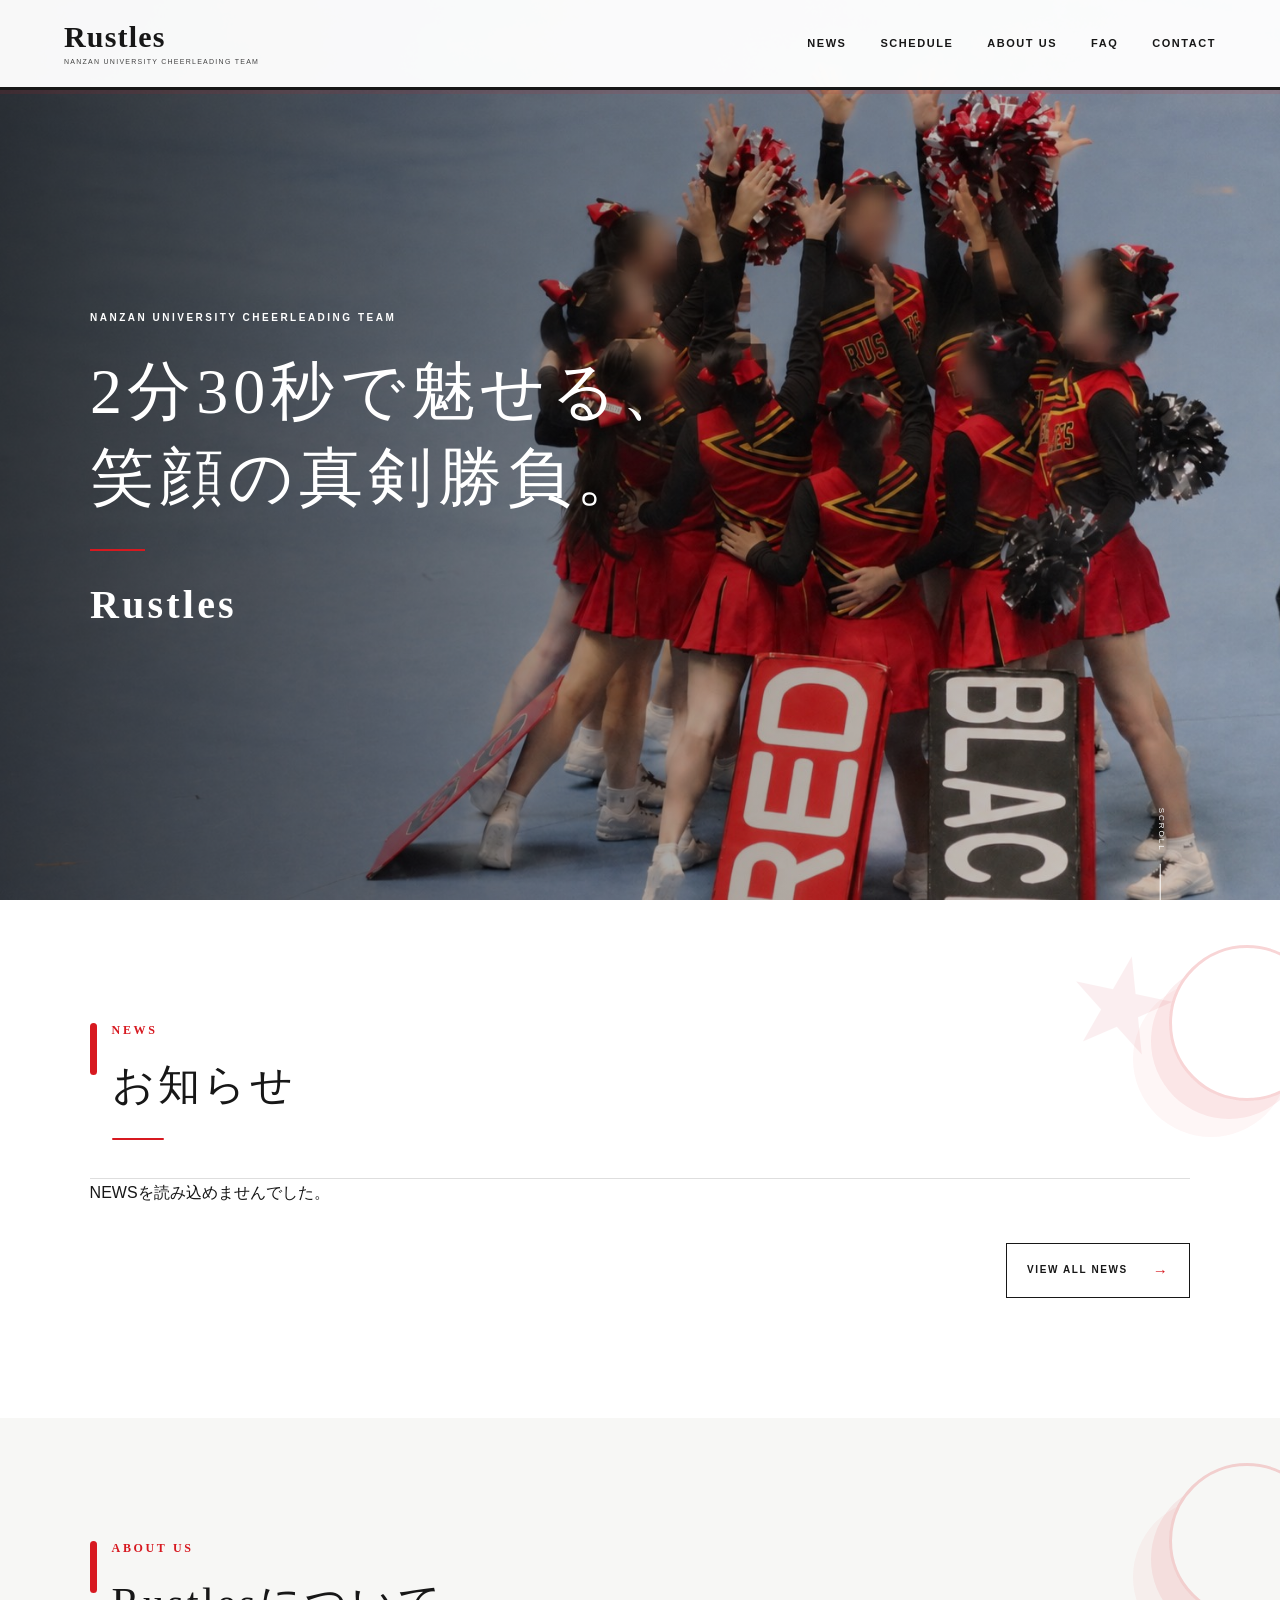
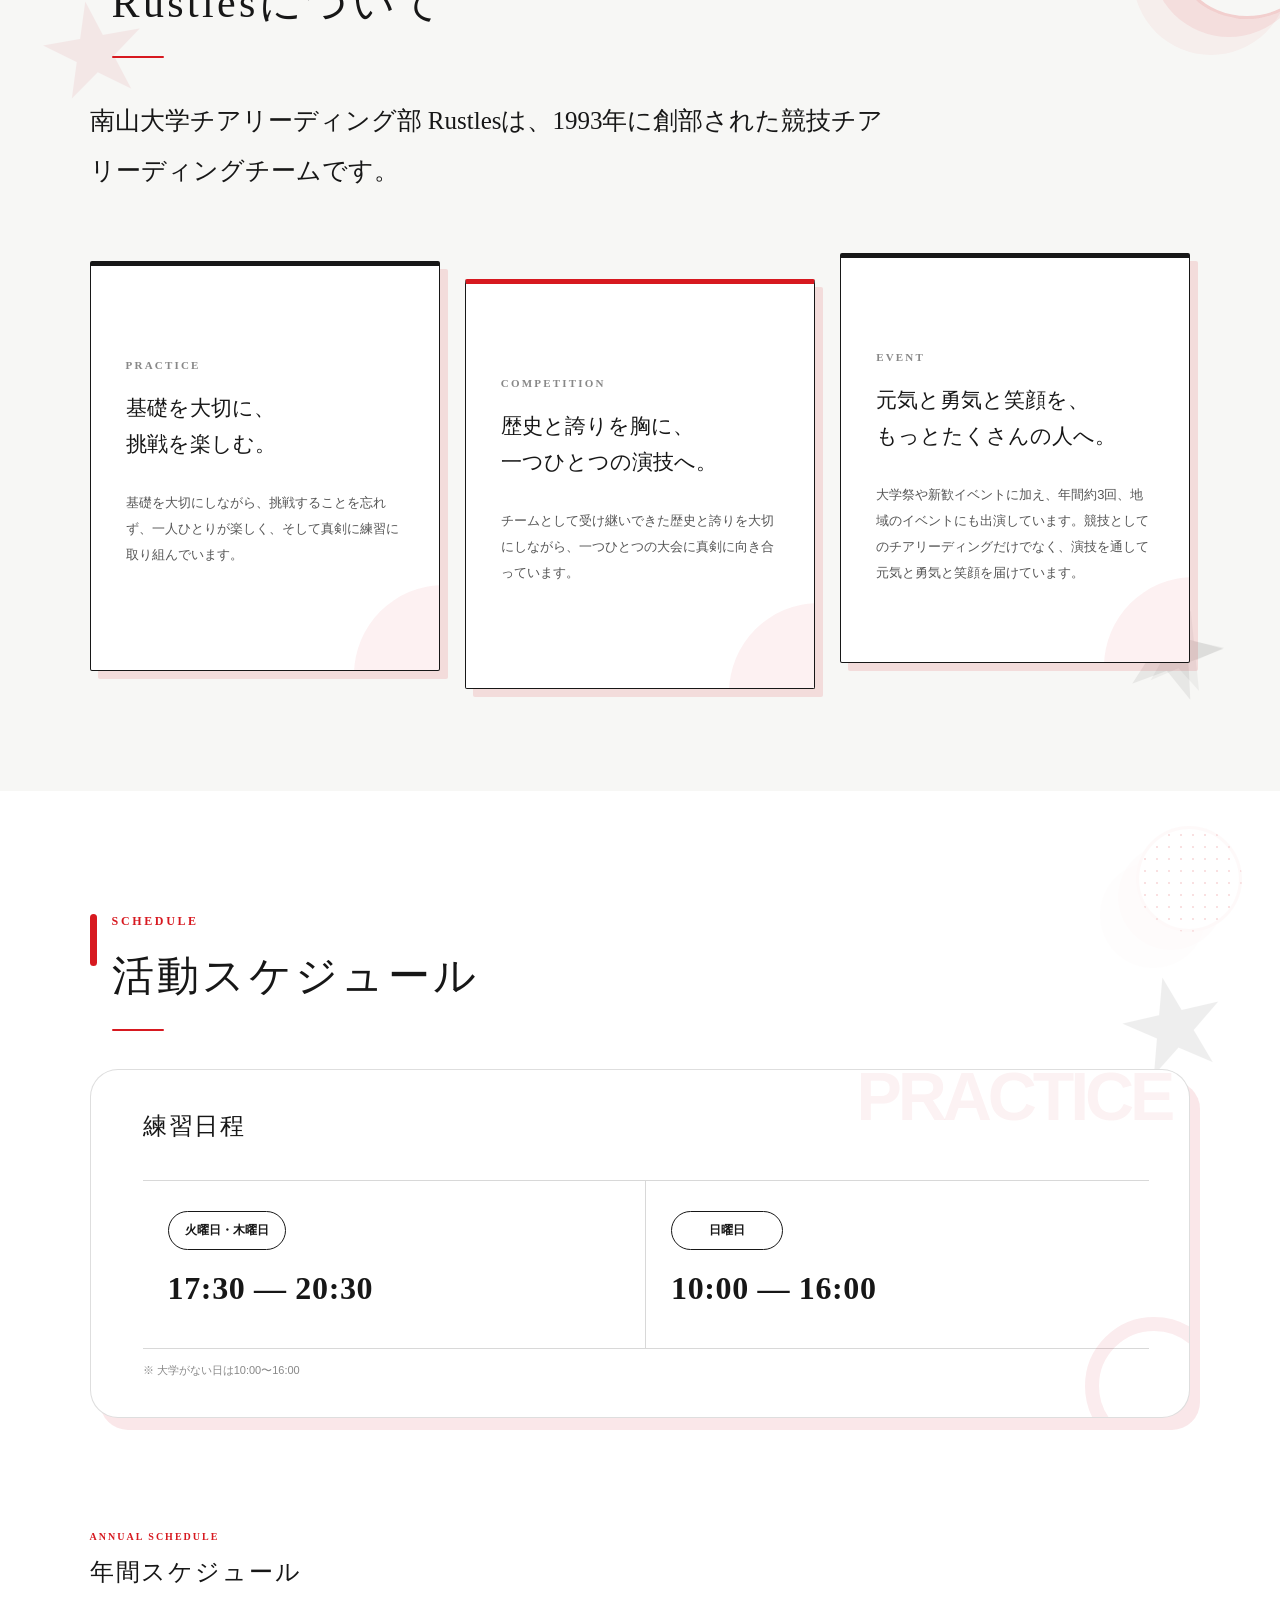
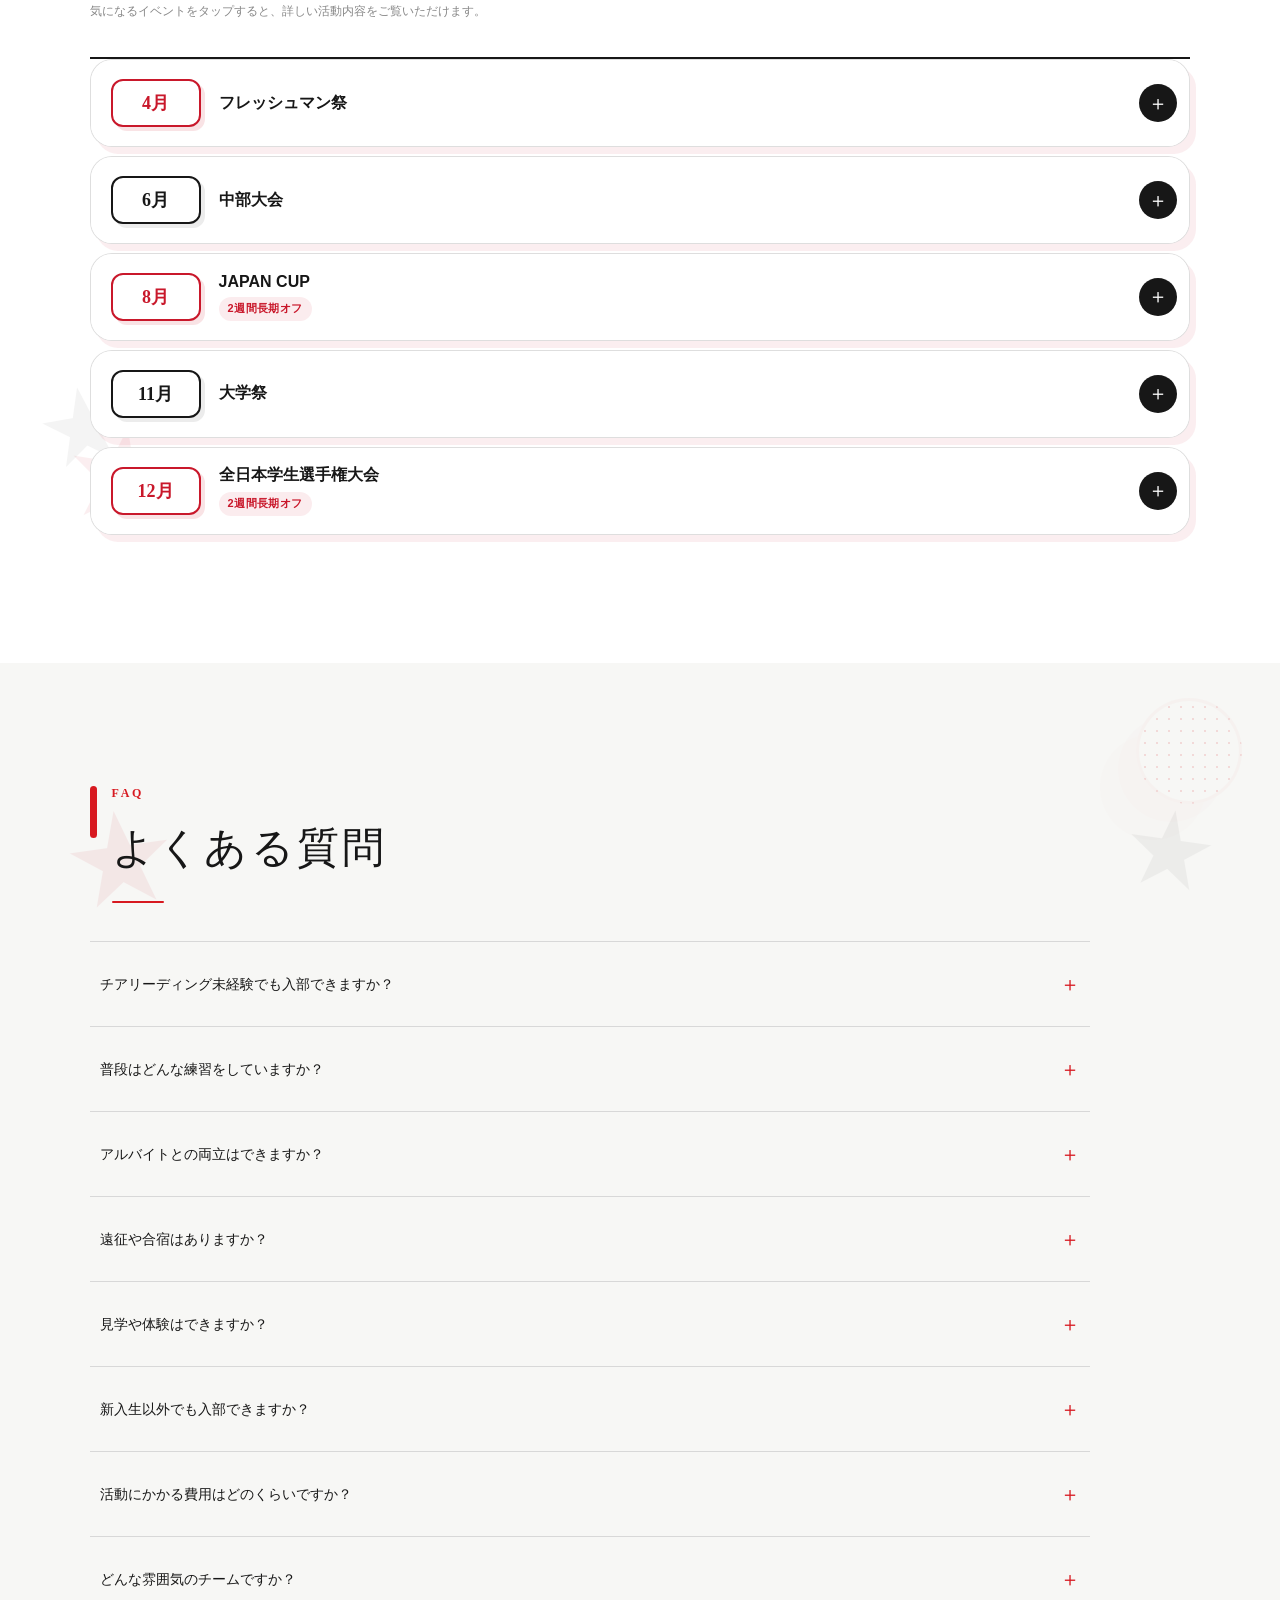
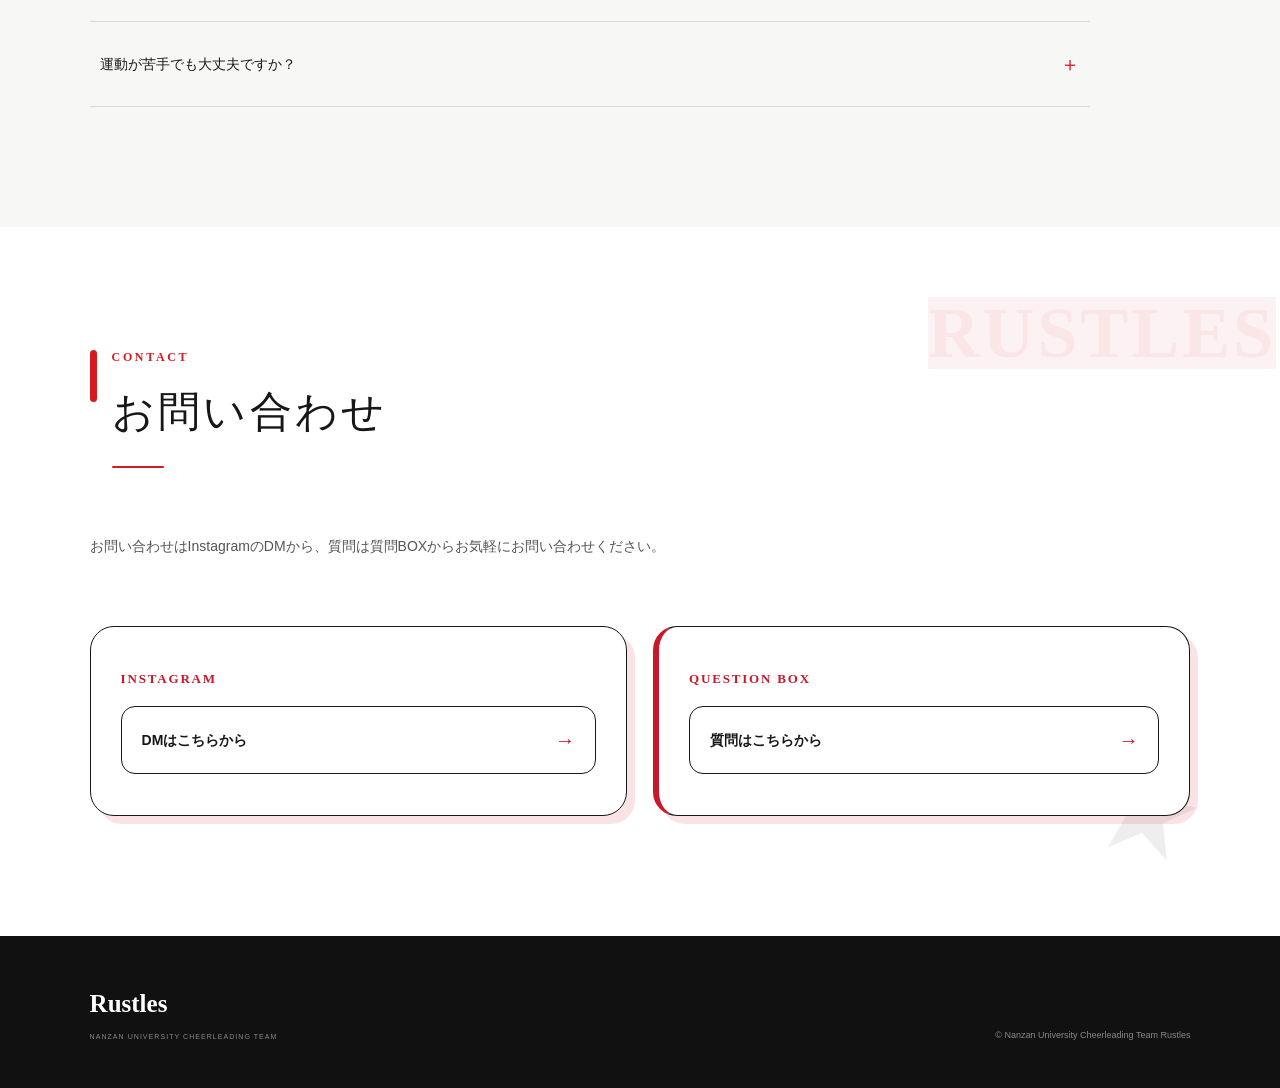
<file: index.html>
<!DOCTYPE html>
<html lang="ja">
<head>
    <meta charset="UTF-8">
    <meta name="viewport" content="width=device-width, initial-scale=1.0">

    <title>南山大学チアリーディング部 Rustles</title>
    <meta name="description" content="南山大学チアリーディング部 Rustlesの公式ホームページです。活動内容、年間スケジュール、FAQ、見学・体験のお問い合わせなどをご紹介します。">

    <link rel="stylesheet" href="style.css">
</head>

<body>

    <!-- HEADER -->
    <header class="header">
        <a href="#top" class="logo">
            <span class="logo-main">Rustles</span>
            <span class="logo-sub">NANZAN UNIVERSITY CHEERLEADING TEAM</span>
        </a>

        <button class="menu-button" id="menuButton" aria-label="メニューを開く">
            <span></span>
            <span></span>
            <span></span>
        </button>

        <nav class="nav" id="nav">
            <a href="#news">NEWS</a>
            <a href="#schedule">SCHEDULE</a>
            <a href="#about">ABOUT US</a>
            <a href="#faq">FAQ</a>
            <a href="#contact">CONTACT</a>
        </nav>
    </header>


    <main id="top">

        <!-- HERO -->
        <section class="hero">

            <div class="hero-overlay"></div>

            <div class="hero-content">

                <p class="hero-small">NANZAN UNIVERSITY CHEERLEADING TEAM</p>

                <h1>
                    2分30秒で魅せる、<br>
                    笑顔の真剣勝負。
                </h1>

                <div class="hero-line"></div>

                <p class="hero-team">Rustles</p>

            </div>

            <div class="scroll">
                <span>SCROLL</span>
                <div class="scroll-line"></div>
            </div>

        </section>


        <!-- NEWS -->
        <section class="section news-section star-section" id="news"><span class="bg-star bg-star-red star-news-1" aria-hidden="true">★</span><div class="section-heading">
                <p class="section-en">NEWS</p>
                <h2>お知らせ</h2>
            </div>

            <div class="news-list" id="newsList">
                <p>NEWSを読み込んでいます…</p>
            </div>

            <div class="section-more">
                <a href="#news" class="outline-button">
                    VIEW ALL NEWS
                    <span>→</span>
                </a>
            </div>

        </section>


        <!-- ABOUT US -->
        <section class="section about-section star-section" id="about"><span class="bg-star bg-star-red star-about-1" aria-hidden="true">★</span><span class="bg-star bg-star-black star-about-2" aria-hidden="true">★</span><div class="section-heading">
                <p class="section-en">ABOUT US</p>
                <h2>Rustlesについて</h2>
            </div>

            <div class="about-intro">
                <p>
                    南山大学チアリーディング部 Rustlesは、1993年に創部された競技チアリーディングチームです。
                </p>
            </div>

            <div class="about-grid">

                <article class="about-card">
                    <div class="card-content">
                        <p class="card-en">PRACTICE</p>

                        <h3>
                            基礎を大切に、<br>
                            挑戦を楽しむ。
                        </h3>

                        <p>
                            基礎を大切にしながら、挑戦することを忘れず、一人ひとりが楽しく、そして真剣に練習に取り組んでいます。
                        </p>
                    </div>
                </article>


                <article class="about-card">
                    <div class="card-content">
                        <p class="card-en">COMPETITION</p>

                        <h3>
                            歴史と誇りを胸に、<br>
                            一つひとつの演技へ。
                        </h3>

                        <p>
                            チームとして受け継いできた歴史と誇りを大切にしながら、一つひとつの大会に真剣に向き合っています。
                        </p>
                    </div>
                </article>


                <article class="about-card">
                    <div class="card-content">
                        <p class="card-en">EVENT</p>

                        <h3>
                            元気と勇気と笑顔を、<br>
                            もっとたくさんの人へ。
                        </h3>

                        <p>
                            大学祭や新歓イベントに加え、年間約3回、地域のイベントにも出演しています。競技としてのチアリーディングだけでなく、演技を通して元気と勇気と笑顔を届けています。
                        </p>
                    </div>
                </article>

            </div>

        </section>


        <!-- SCHEDULE -->
        <section class="section schedule-section star-section" id="schedule"><span class="bg-star bg-star-black star-schedule-1" aria-hidden="true">★</span><span class="bg-star bg-star-red star-schedule-2" aria-hidden="true">★</span><div class="section-heading">
                <p class="section-en">SCHEDULE</p>
                <h2>活動スケジュール</h2>
            </div>


            <!-- 練習日程 -->
            <div class="practice-schedule">

                <div class="sub-heading">
                    <h3>練習日程</h3>
                </div>

                <div class="practice-grid">

                    <div class="practice-item">
                        <p class="practice-day">火曜日・木曜日</p>
                        <p class="practice-time">17:30 — 20:30</p>
                    </div>

                    <div class="practice-item">
                        <p class="practice-day">日曜日</p>
                        <p class="practice-time">10:00 — 16:00</p>
                    </div>

                </div>

                <p class="practice-note">
                    ※ 大学がない日は10:00〜16:00
                </p>

            </div>


            <!-- 年間スケジュール -->
            <div class="annual-schedule">

                <div class="sub-heading">
                    <p class="sub-en">ANNUAL SCHEDULE</p>
                    <h3>年間スケジュール</h3>

                    <p class="schedule-note">
                        気になるイベントをタップすると、詳しい活動内容をご覧いただけます。
                    </p>
                </div>


                <div class="annual-list">

                    <!-- 4月 -->
                    <button
                        class="annual-item"
                        data-image="images/hero.jpg"
                    >
                        <div class="annual-item-main">
                            <span class="annual-month">4月</span>
                            <span class="annual-title">フレッシュマン祭</span>
                            <span class="annual-arrow">＋</span>
                        </div>

                        <div class="annual-detail">
                            <div class="annual-detail-image">
                                <img src="images/フレマン画像.jpg" alt="フレッシュマン祭">
                            </div>

                            <div class="annual-detail-text">
                                <p class="detail-en">APRIL</p>
                                <h4>フレッシュマン祭</h4>
                                <p>
                                    新入生を迎える春のイベント。Rustlesの演技を披露し、チアリーディングの魅力を届けます。
                                </p>
                            </div>
                        </div>
                    </button>


                    <!-- 6月 -->
                    <button
                        class="annual-item"
                        data-image="images/hero.jpg"
                    >
                        <div class="annual-item-main">
                            <span class="annual-month">6月</span>
                            <span class="annual-title">中部大会</span>
                            <span class="annual-arrow">＋</span>
                        </div>

                        <div class="annual-detail">
                            <div class="annual-detail-image">
                                <img src="images/中部画像.jpg" alt="中部大会">
                            </div>

                            <div class="annual-detail-text">
                                <p class="detail-en">JUNE</p>
                                <h4>中部大会</h4>
                                <p>
                                    中部地区のチームが集まり、日々の練習の成果を披露する大会です。チーム一丸となって演技に向き合います。
                                </p>
                            </div>
                        </div>
                    </button>


                    <!-- 8月 -->
                    <button
                        class="annual-item"
                        data-image="images/hero.jpg"
                    >
                        <div class="annual-item-main">
                            <span class="annual-month">8月</span>
                            <span class="annual-title-wrap">
                                <span class="annual-title">JAPAN CUP</span>
                                <span class="annual-badge">2週間長期オフ</span>
                            </span>

                            <span class="annual-arrow">＋</span>
                        </div>

                        <div class="annual-detail">
                            <div class="annual-detail-image">
                                <img src="images/JAPAN画像.jpg" alt="JAPAN CUP">
                            </div>

                            <div class="annual-detail-text">
                                <p class="detail-en">AUGUST</p>
                                <h4>JAPAN CUP</h4>
                                <p>
                                    全国のチームが集う大きな大会。2分30秒の演技に、これまで積み重ねてきた練習のすべてを込めます。
                                </p>
                            </div>
                        </div>
                    </button>


                    <!-- 11月 -->
                    <button
                        class="annual-item"
                        data-image="images/hero.jpg"
                    >
                        <div class="annual-item-main">
                            <span class="annual-month">11月</span>
                            <span class="annual-title">大学祭</span>
                            <span class="annual-arrow">＋</span>
                        </div>

                        <div class="annual-detail">
                            <div class="annual-detail-image">
                                <img src="images/学祭画像.jpg" alt="大学祭">
                            </div>

                            <div class="annual-detail-text">
                                <p class="detail-en">NOVEMBER</p>
                                <h4>大学祭</h4>
                                <p>
                                    南山大学の大学祭で演技を披露します。普段応援してくださる方々に、チアリーディングの魅力を届ける機会です。
                                </p>
                            </div>
                        </div>
                    </button>


                    <!-- 12月 -->
                    <button
                        class="annual-item"
                        data-image="images/hero.jpg"
                    >
                        <div class="annual-item-main">
                            <span class="annual-month">12月</span>
                            <span class="annual-title-wrap">
                                <span class="annual-title">全日本学生選手権大会</span>
                                <span class="annual-badge">2週間長期オフ</span>
                            </span>

                            <span class="annual-arrow">＋</span>
                        </div>

                        <div class="annual-detail">
                            <div class="annual-detail-image">
                                <img src="images/インカレ画像.jpg" alt="全日本学生選手権大会">
                            </div>

                            <div class="annual-detail-text">
                                <p class="detail-en">DECEMBER</p>
                                <h4>全日本学生選手権大会</h4>
                                <p>
                                    一年間の練習の成果を披露する大切な大会。チーム全員で一つの演技をつくり上げます。
                                </p>
                            </div>
                        </div>
                    </button>

                </div>

            </div>

        </section>


        <!-- FAQ -->
        <section class="section faq-section star-section" id="faq"><span class="bg-star bg-star-red star-faq-1" aria-hidden="true">★</span><div class="section-heading">
                <p class="section-en">FAQ</p>
                <h2>よくある質問</h2>
            </div>

            <div class="faq-list">

                <details class="faq-item">
                    <summary>
                        <span>チアリーディング未経験でも入部できますか？</span>
                        <b>＋</b>
                    </summary>

                    <div class="faq-answer">
                        <p>
                            もちろんできます！例年、未経験から始めるメンバーの方が多く、基礎から一つずつ練習していきます。
                        </p>
                    </div>
                </details>


                <details class="faq-item">
                    <summary>
                        <span>普段はどんな練習をしていますか？</span>
                        <b>＋</b>
                    </summary>

                    <div class="faq-answer">
                        <p>
                            筋力トレーニングや体幹トレーニングなどの基礎練習を大切にしながら、スタンツやダンスなど、大会に必要な要素を一つひとつ丁寧に練習しています。
                        </p>
                    </div>
                </details>


                <details class="faq-item">
                    <summary>
                        <span>アルバイトとの両立はできますか？</span>
                        <b>＋</b>
                    </summary>

                    <div class="faq-answer">
                        <p>
                            もちろんできます！週3回の練習なので、アルバイトと上手に両立しているメンバーも多くいます。
                        </p>
                    </div>
                </details>


                <details class="faq-item">
                    <summary>
                        <span>遠征や合宿はありますか？</span>
                        <b>＋</b>
                    </summary>

                    <div class="faq-answer">
                        <p>
                            年2回、東京で開催される大会への遠征があります。合宿については、学生主体の活動だからこそ、実施するかどうかも自分たちで相談して決めています。
                        </p>
                    </div>
                </details>


                <details class="faq-item">
                    <summary>
                        <span>見学や体験はできますか？</span>
                        <b>＋</b>
                    </summary>

                    <div class="faq-answer">
                        <p>
                            できます！見学・体験をご希望の方は、下記のフォームからいつでもお気軽にお問い合わせください。
                        </p>
                    </div>
                </details>


                <details class="faq-item">
                    <summary>
                        <span>新入生以外でも入部できますか？</span>
                        <b>＋</b>
                    </summary>

                    <div class="faq-answer">
                        <p>
                            基本的には入部できます！時期や状況によって異なるため、まずは下記のフォームからお気軽にお問い合わせください。
                        </p>
                    </div>
                </details>


                <details class="faq-item">
                    <summary>
                        <span>活動にかかる費用はどのくらいですか？</span>
                        <b>＋</b>
                    </summary>

                    <div class="faq-answer">
                        <p>
                            チアシューズは、入部時に購入していただきます。その他のグッズについては、先輩のお下がりを借りながら、必要なものを少しずつ揃えていきます。
                        </p>
                    </div>
                </details>


                <details class="faq-item">
                    <summary>
                        <span>どんな雰囲気のチームですか？</span>
                        <b>＋</b>
                    </summary>

                    <div class="faq-answer">
                        <p>
                            明るく元気に、真剣にチアと向き合うチームです。向上心の高いメンバーが多く、お互いに刺激を受けながら、一人ひとりが目標に向かって練習に取り組んでいます。また、OGとのつながりも深く、多くの方々に支えていただきながら活動しています。
                        </p>
                    </div>
                </details>


                <details class="faq-item">
                    <summary>
                        <span>運動が苦手でも大丈夫ですか？</span>
                        <b>＋</b>
                    </summary>

                    <div class="faq-answer">
                        <p>
                            もちろん大丈夫です！入部後はみんなで同じ基礎練習からスタートするため、足並みを揃えながら少しずつステップアップしていくことができます。また、チアリーディングにはさまざまなポジションがあり、一人ひとりの得意なことや特徴を活かして、それぞれが輝ける場所があります。
                        </p>
                    </div>
                </details>

            </div>




        </section>


        <!-- CONTACT -->
        <section class="section contact-section star-section" id="contact"><span class="bg-star bg-star-black star-contact-1" aria-hidden="true">★</span><div class="contact-inner">

                <div class="section-heading">
                    <p class="section-en">CONTACT</p>
                    <h2>お問い合わせ</h2>
                </div>

                <p class="contact-lead">
                    お問い合わせはInstagramのDMから、質問は質問BOXからお気軽にお問い合わせください。
                </p>

                <div class="contact-link-card instagram-card">
                    <p class="contact-link-label">INSTAGRAM</p>
                    <a
                        href="https://www.instagram.com/nanzan_rustles?stkn=MXEycHY4bXZvOGdpcA=="
                        target="_blank"
                        rel="noopener noreferrer"
                        class="contact-link-button"
                    >
                        <span>DMはこちらから</span>
                        <span>→</span>
                    </a>
                </div>

                <div class="contact-link-card question-card">
                    <p class="contact-link-label">QUESTION BOX</p>
                    <a
                        href="https://marshmallow-qa.com/ga57h2macy6tih7?t=aKbqj0&utm_medium=url_text&utm_source=promotion"
                        target="_blank"
                        rel="noopener noreferrer"
                        class="contact-link-button"
                    >
                        <span>質問はこちらから</span>
                        <span>→</span>
                    </a>
                </div>

            </div>

        </section>

    </main>


    <!-- FOOTER -->
    <footer class="footer">

        <div class="footer-logo">
            <span>Rustles</span>
            <small>NANZAN UNIVERSITY CHEERLEADING TEAM</small>
        </div>

        <p>© Nanzan University Cheerleading Team Rustles</p>

    </footer>


    <script>

        /* =========================
           MICROCMS NEWS
        ========================== */

        const MICROCMS_SERVICE_DOMAIN = "1dwr9xvbh2.microcms.io";
        const MICROCMS_API_KEY = "hTaZYG2UbDa4PLAgunGpsPan8zjCgiT8Qwf2";
        const MICROCMS_ENDPOINT = "news";

        const newsList = document.getElementById("newsList");

        function formatNewsDate(dateString) {
            if (!dateString) return "";

            const date = new Date(dateString);
            if (Number.isNaN(date.getTime())) return dateString;

            const year = date.getFullYear();
            const month = String(date.getMonth() + 1).padStart(2, "0");
            const day = String(date.getDate()).padStart(2, "0");
            return `${year}.${month}.${day}`;
        }

        async function loadNews() {
            try {
                const response = await fetch(
                    `https://${MICROCMS_SERVICE_DOMAIN}/api/v1/${MICROCMS_ENDPOINT}?limit=3`,
                    {
                        headers: {
                            "X-MICROCMS-API-KEY": MICROCMS_API_KEY
                        }
                    }
                );

                if (!response.ok) {
                    throw new Error(`NEWS取得エラー: ${response.status}`);
                }

                const data = await response.json();

                newsList.innerHTML = "";

                if (!data.contents || data.contents.length === 0) {
                    newsList.innerHTML = "<p>現在、お知らせはありません。</p>";
                    return;
                }

                data.contents.forEach(news => {
                    const link = document.createElement("a");
                    link.className = "news-item";
                    link.href = `news.html?id=${encodeURIComponent(news.id)}`;

                    const date = document.createElement("time");
                    date.textContent = formatNewsDate(news.publishedAt || news.createdAt);

                    const title = document.createElement("p");
                    title.textContent = news.title || "無題のお知らせ";

                    const arrow = document.createElement("span");
                    arrow.textContent = "→";

                    link.appendChild(date);
                    link.appendChild(title);
                    link.appendChild(arrow);
                    newsList.appendChild(link);
                });

            } catch (error) {
                console.error(error);
                newsList.innerHTML = "<p>NEWSを読み込めませんでした。</p>";
            }
        }

        loadNews();


        /* =========================
           MOBILE MENU
        ========================== */

        const menuButton = document.getElementById("menuButton");
        const nav = document.getElementById("nav");

        menuButton.addEventListener("click", () => {

            menuButton.classList.toggle("active");
            nav.classList.toggle("active");

        });


        document.querySelectorAll(".nav a").forEach(link => {

            link.addEventListener("click", () => {

                menuButton.classList.remove("active");
                nav.classList.remove("active");

            });

        });


        /* =========================
           ANNUAL SCHEDULE
        ========================== */

        const annualItems = document.querySelectorAll(".annual-item");

        annualItems.forEach(item => {

            item.addEventListener("click", () => {

                const isOpen = item.classList.contains("active");

                annualItems.forEach(otherItem => {
                    otherItem.classList.remove("active");
                });

                if (!isOpen) {
                    item.classList.add("active");
                }

            });

        });


        /* =========================
           FAQ
        ========================== */

        const faqItems = document.querySelectorAll(".faq-item");

        faqItems.forEach(item => {

            item.addEventListener("toggle", () => {

                if (item.open) {

                    faqItems.forEach(otherItem => {

                        if (otherItem !== item) {
                            otherItem.removeAttribute("open");
                        }

                    });

                }

            });

        });

    </script>

</body>
</html>
</file>
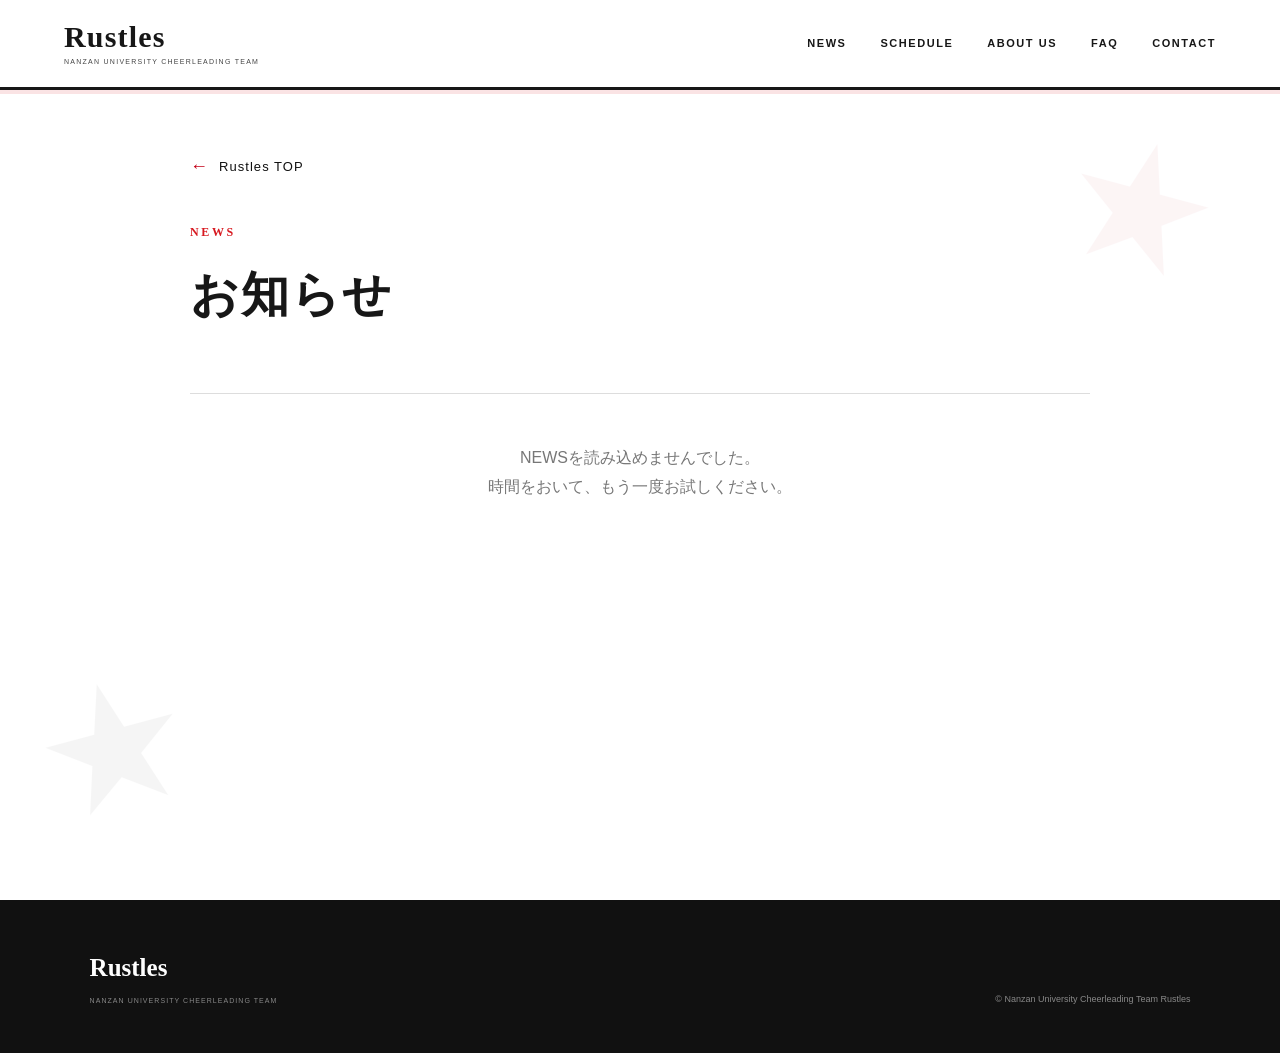
<file: news.html>
<!DOCTYPE html>
<html lang="ja">
<head>
    <meta charset="UTF-8">
    <meta name="viewport" content="width=device-width, initial-scale=1.0">

    <title>NEWS | 南山大学チアリーディング部 Rustles</title>
    <meta
        name="description"
        content="南山大学チアリーディング部 Rustlesのお知らせをご紹介します。"
    >

    <link rel="stylesheet" href="style.css">

    <style>
        /* =========================
           NEWS PAGE
        ========================== */

        .news-page {
            min-height: 100vh;
            padding: 150px 20px 100px;
            position: relative;
            overflow: hidden;
            background: #fff;
        }

        .news-page-inner {
            width: min(900px, 100%);
            margin: 0 auto;
            position: relative;
            z-index: 2;
        }

        .news-page-heading {
            margin-bottom: 55px;
        }

        .news-page-heading .section-en {
            margin-bottom: 8px;
        }

        .news-page-heading h1 {
            margin: 0;
            font-size: clamp(32px, 5vw, 48px);
            letter-spacing: 0.04em;
        }

        /* 背景の大きな星 */

        .news-bg-star {
            position: absolute;
            font-size: 150px;
            line-height: 1;
            opacity: 0.035;
            pointer-events: none;
        }

        .news-bg-star-red {
            color: #c40018;
        }

        .news-bg-star-black {
            color: #111;
        }

        .news-star-1 {
            top: 130px;
            right: 5%;
            transform: rotate(15deg);
        }

        .news-star-2 {
            bottom: 80px;
            left: 3%;
            transform: rotate(-15deg);
        }

        /* NEWS一覧 */

        .news-page-list {
            border-top: 1px solid #ddd;
        }

        .news-page-item {
            display: grid;
            grid-template-columns: 130px 1fr 30px;
            align-items: center;
            gap: 25px;

            padding: 25px 10px;
            border-bottom: 1px solid #ddd;

            text-decoration: none;
            color: #111;

            transition:
                background-color 0.25s ease,
                padding 0.25s ease;
        }

        .news-page-item:hover {
            background: #fafafa;
            padding-left: 18px;
            padding-right: 18px;
        }

        .news-page-date {
            font-size: 13px;
            color: #888;
            letter-spacing: 0.08em;
        }

        .news-page-title {
            margin: 0;
            font-size: 16px;
            line-height: 1.7;
            font-weight: 500;
        }

        .news-page-arrow {
            font-size: 20px;
            text-align: right;
            color: #c40018;
        }

        /* 記事本文 */

        .news-article {
            max-width: 820px;
            margin: 0 auto;
        }

        .news-article-date {
            margin: 0 0 15px;
            color: #888;
            font-size: 13px;
            letter-spacing: 0.08em;
        }

        .news-article-title {
            margin: 0;
            font-size: clamp(26px, 5vw, 42px);
            line-height: 1.5;
            letter-spacing: 0.03em;
        }

        .news-article-line {
            width: 45px;
            height: 2px;
            background: #c40018;
            margin: 30px 0 40px;
        }

        .news-article-content {
            font-size: 16px;
            line-height: 2;
            color: #333;
        }

        .news-article-content p {
            margin: 0 0 1.5em;
        }

        .news-article-content h2,
        .news-article-content h3,
        .news-article-content h4 {
            margin: 2em 0 0.8em;
            line-height: 1.6;
            color: #111;
        }

        .news-article-content img {
            display: block;
            max-width: 100%;
            height: auto;
            margin: 30px auto;
            border-radius: 8px;
        }

        .news-article-content a {
            color: #c40018;
            text-decoration: underline;
        }

        .news-back {
            display: inline-flex;
            align-items: center;
            gap: 12px;

            margin-top: 60px;
            padding: 14px 24px;

            border: 1px solid #111;
            color: #111;
            text-decoration: none;

            font-size: 13px;
            letter-spacing: 0.08em;

            transition:
                background-color 0.25s ease,
                color 0.25s ease;
        }

        .news-back:hover {
            background: #111;
            color: #fff;
        }

        /* 読み込み中・エラー */

        .news-loading,
        .news-error,
        .news-empty {
            padding: 50px 20px;
            text-align: center;
            color: #777;
            line-height: 1.8;
        }

        /* 戻る */

        .news-home-link {
            display: inline-flex;
            align-items: center;
            gap: 10px;

            margin-bottom: 40px;

            color: #111;
            text-decoration: none;

            font-size: 13px;
            letter-spacing: 0.08em;
        }

        .news-home-link span {
            color: #c40018;
            font-size: 18px;
        }

        @media (max-width: 700px) {

            .news-page {
                padding: 120px 20px 70px;
            }

            .news-page-heading {
                margin-bottom: 35px;
            }

            .news-page-item {
                grid-template-columns: 90px 1fr 20px;
                gap: 12px;
                padding: 20px 5px;
            }

            .news-page-item:hover {
                padding-left: 8px;
                padding-right: 8px;
            }

            .news-page-date {
                font-size: 11px;
            }

            .news-page-title {
                font-size: 14px;
            }

            .news-page-arrow {
                font-size: 17px;
            }

            .news-article-content {
                font-size: 15px;
                line-height: 1.9;
            }

            .news-bg-star {
                font-size: 100px;
            }
        }
    </style>
</head>


<body>

    <!-- HEADER -->
    <header class="header">

        <a href="index.html#top" class="logo">
            <span class="logo-main">Rustles</span>
            <span class="logo-sub">
                NANZAN UNIVERSITY CHEERLEADING TEAM
            </span>
        </a>

        <button
            class="menu-button"
            id="menuButton"
            aria-label="メニューを開く"
        >
            <span></span>
            <span></span>
            <span></span>
        </button>

        <nav class="nav" id="nav">
            <a href="index.html#news">NEWS</a>
            <a href="index.html#schedule">SCHEDULE</a>
            <a href="index.html#about">ABOUT US</a>
            <a href="index.html#faq">FAQ</a>
            <a href="index.html#contact">CONTACT</a>
        </nav>

    </header>


    <main>

        <section class="news-page">

            <span
                class="news-bg-star news-bg-star-red news-star-1"
                aria-hidden="true"
            >★</span>

            <span
                class="news-bg-star news-bg-star-black news-star-2"
                aria-hidden="true"
            >★</span>


            <div class="news-page-inner">

                <a href="index.html#news" class="news-home-link">
                    <span>←</span>
                    Rustles TOP
                </a>


                <div class="news-page-heading" id="pageHeading">

                    <p class="section-en">NEWS</p>
                    <h1>お知らせ</h1>

                </div>


                <!-- NEWS一覧 -->
                <div id="newsList" class="news-page-list">

                    <p class="news-loading">
                        NEWSを読み込んでいます…
                    </p>

                </div>


                <!-- 記事詳細 -->
                <article
                    id="newsArticle"
                    class="news-article"
                    style="display: none;"
                >

                    <p id="articleDate" class="news-article-date"></p>

                    <h1
                        id="articleTitle"
                        class="news-article-title"
                    ></h1>

                    <div class="news-article-line"></div>

                    <div
                        id="articleContent"
                        class="news-article-content"
                    ></div>

                    <a
                        href="news.html"
                        class="news-back"
                    >
                        ← NEWS一覧に戻る
                    </a>

                </article>

            </div>

        </section>

    </main>


    <!-- FOOTER -->
    <footer class="footer">

        <div class="footer-logo">
            <span>Rustles</span>
            <small>
                NANZAN UNIVERSITY CHEERLEADING TEAM
            </small>
        </div>

        <p>
            © Nanzan University Cheerleading Team Rustles
        </p>

    </footer>


    <script>

        /* =========================
           microCMS
        ========================== */

        const SERVICE_DOMAIN = "1dwr9xvbh2";
        const API_KEY = "hTaZYG2UbDa4PLAgunGpsPan8zjCgiT8Qwf2";

        const API_URL =
            `https://${SERVICE_DOMAIN}.microcms.io/api/v1/news`;


        /* =========================
           MOBILE MENU
        ========================== */

        const menuButton =
            document.getElementById("menuButton");

        const nav =
            document.getElementById("nav");


        menuButton.addEventListener("click", () => {

            menuButton.classList.toggle("active");
            nav.classList.toggle("active");

        });


        document.querySelectorAll(".nav a").forEach(link => {

            link.addEventListener("click", () => {

                menuButton.classList.remove("active");
                nav.classList.remove("active");

            });

        });


        /* =========================
           日付
        ========================== */

        function formatDate(dateString) {

            if (!dateString) {
                return "";
            }

            const date = new Date(dateString);

            if (Number.isNaN(date.getTime())) {
                return "";
            }

            const year =
                date.getFullYear();

            const month =
                String(date.getMonth() + 1).padStart(2, "0");

            const day =
                String(date.getDate()).padStart(2, "0");

            return `${year}.${month}.${day}`;

        }


        /* =========================
           NEWS一覧を表示
        ========================== */

        async function loadNewsList() {

            const newsList =
                document.getElementById("newsList");

            try {

                const response = await fetch(
                    `${API_URL}?limit=100`,
                    {
                        headers: {
                            "X-MICROCMS-API-KEY": API_KEY
                        }
                    }
                );


                if (!response.ok) {

                    throw new Error(
                        `HTTP ${response.status}`
                    );

                }


                const data =
                    await response.json();


                if (
                    !data.contents ||
                    data.contents.length === 0
                ) {

                    newsList.innerHTML = `
                        <p class="news-empty">
                            現在、お知らせはありません。
                        </p>
                    `;

                    return;

                }


                newsList.innerHTML =
                    data.contents.map(item => {

                        const date =
                            formatDate(
                                item.publishedAt ||
                                item.createdAt
                            );


                        return `
                            <a
                                href="news.html?id=${encodeURIComponent(item.id)}"
                                class="news-page-item"
                            >

                                <time class="news-page-date">
                                    ${date}
                                </time>

                                <p class="news-page-title">
                                    ${escapeHTML(item.title || "")}
                                </p>

                                <span class="news-page-arrow">
                                    →
                                </span>

                            </a>
                        `;

                    }).join("");


            } catch (error) {

                console.error(
                    "microCMS NEWS取得エラー:",
                    error
                );


                newsList.innerHTML = `
                    <p class="news-error">
                        NEWSを読み込めませんでした。<br>
                        時間をおいて、もう一度お試しください。
                    </p>
                `;

            }

        }


        /* =========================
           NEWS詳細を表示
        ========================== */

        async function loadNewsArticle(id) {

            const pageHeading =
                document.getElementById("pageHeading");

            const newsList =
                document.getElementById("newsList");

            const article =
                document.getElementById("newsArticle");

            const articleDate =
                document.getElementById("articleDate");

            const articleTitle =
                document.getElementById("articleTitle");

            const articleContent =
                document.getElementById("articleContent");


            pageHeading.style.display = "none";
            newsList.style.display = "none";
            article.style.display = "block";


            try {

                const response = await fetch(
                    `${API_URL}/${encodeURIComponent(id)}`,
                    {
                        headers: {
                            "X-MICROCMS-API-KEY": API_KEY
                        }
                    }
                );


                if (!response.ok) {

                    throw new Error(
                        `HTTP ${response.status}`
                    );

                }


                const item =
                    await response.json();


                articleDate.textContent =
                    formatDate(
                        item.publishedAt ||
                        item.createdAt
                    );


                articleTitle.textContent =
                    item.title || "";


                /*
                 * microCMSの「内容」は
                 * リッチエディタなので、
                 * HTMLとして表示します。
                 */
                articleContent.innerHTML =
                    item.content || "";


            } catch (error) {

                console.error(
                    "microCMS NEWS詳細取得エラー:",
                    error
                );


                articleDate.textContent = "";

                articleTitle.textContent =
                    "お知らせを読み込めませんでした。";

                articleContent.innerHTML = `
                    <p>
                        この記事を表示できませんでした。<br>
                        時間をおいて、もう一度お試しください。
                    </p>
                `;

            }

        }


        /* =========================
           HTMLエスケープ
        ========================== */

        function escapeHTML(value) {

            return value
                .replace(/&/g, "&amp;")
                .replace(/</g, "&lt;")
                .replace(/>/g, "&gt;")
                .replace(/"/g, "&quot;")
                .replace(/'/g, "&#039;");

        }


        /* =========================
           初期処理
        ========================== */

        const params =
            new URLSearchParams(
                window.location.search
            );


        const newsId =
            params.get("id");


        if (newsId) {

            loadNewsArticle(newsId);

        } else {

            loadNewsList();

        }

    </script>

</body>
</html>
</file>
<file: style.css>
* {
    margin: 0;
    padding: 0;
    box-sizing: border-box;
}

html {
    scroll-behavior: smooth;
}

body {
    font-family:
        "Helvetica Neue",
        "Hiragino Kaku Gothic ProN",
        "Yu Gothic",
        YuGothic,
        Arial,
        sans-serif;

    color: #171717;
    background: #fffaf9;
    line-height: 1.8;
    overflow-x: hidden;
}

a {
    color: inherit;
    text-decoration: none;
}

button {
    font-family: inherit;
}

img {
    display: block;
    max-width: 100%;
}


/* =========================
   HEADER
========================= */

.header {
    position: fixed;
    top: 0;
    left: 0;

    width: 100%;
    height: 90px;

    padding: 0 5vw;

    display: flex;
    align-items: center;
    justify-content: space-between;

    z-index: 1000;

    color: #171717;
    background: rgba(255,255,255,.97);
    border-bottom: 3px solid #171717;
    box-shadow: 0 4px 0 rgba(215,25,32,.12);
}

.logo {
    display: flex;
    flex-direction: column;
    line-height: 1;
}

.logo-main {
    font-family: Georgia, "Times New Roman", serif;
    font-size: 30px;
    font-weight: bold;
    letter-spacing: .04em;
    color: #171717;
}

.logo-sub {
    margin-top: 6px;
    font-size: 7px;
    letter-spacing: .18em;
    opacity: .8;
    color: #171717;
}

.nav {
    display: flex;
    gap: 34px;
    align-items: center;
}

.nav a {
    position: relative;
    font-size: 11px;
    font-weight: 600;
    letter-spacing: .14em;
}

.nav a::after {
    content: "";
    position: absolute;
    left: 0;
    bottom: -7px;
    width: 0;
    height: 1px;
    background: #d71920;
    transition: width .3s;
}

.nav a:hover::after {
    width: 100%;
}


/* =========================
   MOBILE MENU
========================= */

.menu-button {
    display: none;

    width: 42px;
    height: 42px;

    border: 0;
    background: #171717;

    cursor: pointer;

    flex-direction: column;
    justify-content: center;
    align-items: center;
    gap: 5px;
}

.menu-button span {
    width: 24px;
    height: 1.5px;
    background: #fff;
    transition: .3s;
}

.menu-button.active span:nth-child(1) {
    transform: translateY(6.5px) rotate(45deg);
}

.menu-button.active span:nth-child(2) {
    opacity: 0;
}

.menu-button.active span:nth-child(3) {
    transform: translateY(-6.5px) rotate(-45deg);
}


/* =========================
   HERO
========================= */

.hero {
    position: relative;

    width: 100%;
    height: 100vh;
    min-height: 650px;

    display: flex;
    align-items: center;

    background-image: url("images/hero.jpg");
    background-size: cover;
    background-position: center;

    color: #fff;

    overflow: hidden;
}

.hero-overlay {
    position: absolute;
    inset: 0;

    background:
        linear-gradient(
            90deg,
            rgba(0,0,0,.68),
            rgba(0,0,0,.36) 45%,
            rgba(0,0,0,.16)
        );
}

.hero-content {
    position: relative;
    z-index: 2;

    width: min(1100px, 90%);
    margin: auto;
    padding-top: 50px;
}

.hero-small {
    margin-bottom: 22px;
    font-size: 10px;
    font-weight: 600;
    letter-spacing: .25em;
}

.hero h1 {
    font-family:
        "Hiragino Mincho ProN",
        "Yu Mincho",
        YuMincho,
        serif;

    font-size: clamp(34px, 5vw, 67px);
    font-weight: 500;
    line-height: 1.35;
    letter-spacing: .08em;
}

.hero-line {
    width: 55px;
    height: 2px;
    margin: 28px 0 18px;
    background: #d71920;
}

.hero-team {
    font-family: Georgia, "Times New Roman", serif;
    font-size: 40px;
    font-weight: bold;
    letter-spacing: .08em;
}

.hero-slogan {
    margin-top: 2px;
    font-size: 10px;
    letter-spacing: .18em;
    opacity: .85;
}

.hero-button {
    display: inline-flex;
    align-items: center;
    gap: 30px;

    margin-top: 42px;
    padding: 13px 20px;

    border: 1px solid rgba(255,255,255,.7);

    font-size: 10px;
    font-weight: 600;
    letter-spacing: .18em;

    transition: .3s;
}

.hero-button span {
    color: #d71920;
    font-size: 16px;
}

.hero-button:hover {
    background: #d71920;
    border-color: #d71920;
}

.hero-button:hover span {
    color: #fff;
}

.scroll {
    position: absolute;
    bottom: 30px;
    right: 5vw;

    display: flex;
    align-items: center;
    gap: 12px;

    transform: rotate(90deg);
}

.scroll span {
    font-size: 8px;
    letter-spacing: .25em;
}

.scroll-line {
    width: 55px;
    height: 1px;
    background: #fff;
}


/* =========================
   COMMON
========================= */

.section {
    position: relative;
    padding: 120px 7vw;
    overflow: hidden;
}

.section-heading {
    position: relative;
    margin-bottom: 55px;
    padding-left: 22px;
}

.section-heading::before {
    content: "";
    position: absolute;
    left: 0;
    top: 3px;
    width: 7px;
    height: 52px;
    background: #d71920;
    border-radius: 999px;
}

.section-heading::after {
    content: "";
    position: absolute;
    left: 15px;
    bottom: -20px;
    width: 70px;
    height: 8px;
    background-image: radial-gradient(#d71920 1.5px, transparent 1.5px);
    background-size: 9px 9px;
}

.section-en {
    margin-bottom: 6px;

    color: #d71920;

    font-family: Georgia, "Times New Roman", serif;

    font-size: 12px;
    font-weight: bold;

    letter-spacing: .22em;
}

.section-heading h2 {
    font-family:
        "Hiragino Mincho ProN",
        "Yu Mincho",
        YuMincho,
        serif;

    font-size: clamp(28px,4vw,42px);
    font-weight: 500;
    letter-spacing: .08em;
}


/* =========================
   NEWS
========================= */

.news-section {
    background: #fff;
}

.news-list {
    border-top: 1px solid #dedede;
}

.news-item {
    display: grid;
    grid-template-columns: 130px 1fr 30px;

    align-items: center;
    gap: 25px;

    padding: 25px 10px;

    border-bottom: 1px solid #dedede;

    transition: .3s;
}

.news-item:hover {
    background: #fafafa;
    padding-left: 18px;
}

.news-item time {
    color: #888;
    font-family: Georgia, "Times New Roman", serif;
    font-size: 12px;
}

.news-item p {
    font-size: 14px;
}

.news-item > span {
    color: #d71920;
    font-size: 18px;
    text-align: right;
}

.section-more {
    margin-top: 35px;
    text-align: right;
}

.outline-button {
    display: inline-flex;
    align-items: center;
    gap: 25px;

    padding: 13px 20px;

    border: 1px solid #171717;

    font-size: 10px;
    font-weight: 600;
    letter-spacing: .16em;

    transition: .3s;
}

.outline-button span {
    color: #d71920;
    font-size: 15px;
}

.outline-button:hover {
    background: #171717;
    color: #fff;
}


/* =========================
   ABOUT
========================= */

.about-section,
.faq-section {
    background: #f7f7f5;
}

.about-intro {
    max-width: 800px;
    margin-bottom: 65px;
}

.about-intro p {
    font-family:
        "Hiragino Mincho ProN",
        "Yu Mincho",
        YuMincho,
        serif;

    font-size: clamp(18px,2.2vw,25px);
    line-height: 2;
}

.about-grid {
    display: grid;
    grid-template-columns: repeat(3,1fr);
    gap: 25px;
}

.about-card {
    position: relative;

    min-height: 410px;

    padding: 40px 35px;

    background: #fff;

    border-top: 3px solid #171717;

    overflow: hidden;

    transition: .3s;
}

.about-card::after {
    content: "";

    position: absolute;

    width: 130px;
    height: 130px;

    right: -65px;
    bottom: -65px;

    border-radius: 50%;

    background: #d71920;
    opacity: .08;
}

.about-card:hover {
    transform: translateY(-5px);
    box-shadow: 0 18px 45px rgba(0,0,0,.08);
}

.card-number {
    color: #d71920;
    font-family: Georgia, "Times New Roman", serif;
    font-size: 17px;
    font-weight: bold;
}

.card-content {
    margin-top: 50px;
}

.card-en {
    margin-bottom: 15px;

    color: #888;

    font-family: Georgia, "Times New Roman", serif;

    font-size: 11px;
    font-weight: bold;
    letter-spacing: .2em;
}

.card-content h3 {
    margin-bottom: 28px;

    font-family:
        "Hiragino Mincho ProN",
        "Yu Mincho",
        YuMincho,
        serif;

    font-size: 21px;
    font-weight: 500;
    line-height: 1.7;
}

.card-content > p:last-child {
    color: #555;
    font-size: 13px;
    line-height: 2;
}


/* =========================
   SCHEDULE
========================= */

.schedule-section {
    background: #fff;
}

.practice-schedule {
    margin-bottom: 110px;
}

.sub-heading {
    margin-bottom: 35px;
}

.sub-en {
    margin-bottom: 4px;

    color: #d71920;

    font-family: Georgia, "Times New Roman", serif;

    font-size: 10px;
    font-weight: bold;
    letter-spacing: .2em;
}

.sub-heading h3 {
    font-size: 24px;
    font-weight: 500;
    letter-spacing: .08em;
}

.practice-grid {
    display: grid;
    grid-template-columns: repeat(2,1fr);

    border-top: 1px solid #d8d8d8;
    border-bottom: 1px solid #d8d8d8;
}

.practice-item {
    padding: 30px 25px;
    border-right: 1px solid #d8d8d8;
}

.practice-item:last-child {
    border-right: 0;
}

.practice-day {
    margin-bottom: 8px;
    color: #555;
    font-size: 12px;
}

.practice-time {
    font-family: Georgia, "Times New Roman", serif;
    font-size: 24px;
    font-weight: bold;
}

.practice-note {
    margin-top: 12px;
    color: #888;
    font-size: 11px;
}

.schedule-note {
    margin-top: 8px;
    color: #888;
    font-size: 12px;
}


/* =========================
   ANNUAL SCHEDULE
========================= */

.annual-list {
    border-top: 1px solid #d8d8d8;
}

.annual-item {
    width: 100%;

    padding: 0;

    border: 0;
    border-bottom: 1px solid #d8d8d8;

    background: #fff;

    color: #171717;

    text-align: left;

    cursor: pointer;
}

.annual-item-main {
    min-height: 82px;

    display: grid;
    grid-template-columns: 90px 1fr 30px;

    align-items: center;
    gap: 20px;

    padding: 0 15px;

    transition: .3s;
}

.annual-item:hover .annual-item-main {
    background: #fafafa;
    padding-left: 25px;
}

.annual-month {
    color: #d71920;

    font-family: Georgia, "Times New Roman", serif;

    font-size: 14px;
    font-weight: bold;
}

.annual-title {
    font-size: 16px;
    font-weight: 500;
}

.annual-title-wrap {
    display: flex;
    flex-direction: column;
    align-items: flex-start;
    gap: 4px;
}

.annual-badge {
    display: inline-block;
    padding: 2px 7px;

    background: #f8e8e8;
    border: 0;

    color: #d71920;

    font-size: 9px;
    font-weight: 600;
    line-height: 1.4;
    letter-spacing: .04em;
}

.annual-arrow {
    color: #d71920;
    font-size: 20px;
    transition: .3s;
}

.annual-item.active .annual-arrow {
    transform: rotate(45deg);
}

.annual-detail {
    display: grid;
    grid-template-columns: 42% 58%;

    max-height: 0;

    overflow: hidden;
    opacity: 0;

    transition:
        max-height .5s ease,
        opacity .4s ease,
        padding .5s ease;
}

.annual-item.active .annual-detail {
    max-height: 400px;
    padding: 0 15px 25px;
    opacity: 1;
}

.annual-detail-image {
    position: relative;
    min-height: 240px;
    overflow: hidden;
}

.annual-detail-image::after {
    content: "";

    position: absolute;
    inset: 0;

    background: rgba(255,255,255,.48);
}

.annual-detail-image img {
    width: 100%;
    height: 100%;
    min-height: 240px;

    object-fit: cover;
}

.annual-detail-text {
    display: flex;
    flex-direction: column;
    justify-content: center;

    padding: 30px 45px;
}

.detail-en {
    margin-bottom: 5px;

    color: #d71920;

    font-family: Georgia, "Times New Roman", serif;

    font-size: 10px;
    font-weight: bold;
    letter-spacing: .2em;
}

.annual-detail-text h4 {
    margin-bottom: 18px;

    font-family:
        "Hiragino Mincho ProN",
        "Yu Mincho",
        YuMincho,
        serif;

    font-size: 24px;
    font-weight: 500;
}

.annual-detail-text p:last-child {
    color: #555;
    font-size: 13px;
    line-height: 2;
}


/* =========================
   FAQ
========================= */

.faq-list {
    max-width: 1000px;
    border-top: 1px solid #d8d8d8;
}

.faq-item {
    border-bottom: 1px solid #d8d8d8;
}

.faq-item summary {
    display: flex;
    justify-content: space-between;
    align-items: center;

    padding: 24px 10px;

    cursor: pointer;

    list-style: none;

    font-size: 14px;
    font-weight: 500;
}

.faq-item summary::-webkit-details-marker {
    display: none;
}

.faq-item summary b {
    color: #d71920;
    font-size: 20px;
    font-weight: 400;

    transition: .3s;
}

.faq-item[open] summary b {
    transform: rotate(45deg);
}

.faq-answer {
    padding: 0 10px 25px;
}

.faq-answer p {
    color: #555;
    font-size: 13px;
    line-height: 2;
}


/* QUESTION BOX */

.question-box {
    max-width: 1000px;

    margin-top: 70px;
    padding: 50px;

    background: #fff;

    border-left: 3px solid #d71920;
}

.question-box-en {
    margin-bottom: 10px;

    color: #d71920;

    font-family: Georgia, "Times New Roman", serif;

    font-size: 10px;
    font-weight: bold;
    letter-spacing: .2em;
}

.question-box h3 {
    margin-bottom: 15px;

    font-family:
        "Hiragino Mincho ProN",
        "Yu Mincho",
        YuMincho,
        serif;

    font-size: 23px;
    font-weight: 500;
}

.question-box > p:not(.question-box-en) {
    margin-bottom: 25px;

    color: #666;
    font-size: 13px;
}


/* =========================
   CONTACT
========================= */

.contact-section {
    position: relative;
    background: #fff;
    color: #171717;
    overflow: hidden;
}

.contact-section .section-en {
    color: #d71920;
}

.contact-lead {
    margin-bottom: 40px;
    color: #555;
    font-size: 14px;
    line-height: 2;
}

.instagram-button {
    max-width: 700px;

    display: grid;
    grid-template-columns: 120px 1fr 30px;

    align-items: center;
    gap: 20px;

    padding: 25px;

    background: #fff;
    border: 1.5px solid #171717;
    border-radius: 2px;

    box-shadow: 7px 7px 0 #d71920;

    transition: .3s;
}

.instagram-button:hover {
    background: #171717;
    color: #fff;
    transform: translate(-3px,-3px);
    box-shadow: 10px 10px 0 #d71920;
}

.instagram-label {
    color: #d71920;

    font-family: Georgia, "Times New Roman", serif;

    font-size: 11px;
    font-weight: bold;
    letter-spacing: .15em;
}

.instagram-id {
    font-size: 15px;
}

.instagram-arrow {
    color: #d71920;
    font-size: 20px;
}


/* =========================
   FOOTER
========================= */

.footer {
    padding: 45px 7vw;

    background: #111;
    color: #888;

    display: flex;
    justify-content: space-between;
    align-items: flex-end;

    gap: 30px;
}

.footer-logo {
    display: flex;
    flex-direction: column;
}

.footer-logo span {
    color: #fff;

    font-family: Georgia, "Times New Roman", serif;

    font-size: 25px;
    font-weight: bold;
}

.footer-logo small {
    margin-top: 5px;

    font-size: 7px;
    letter-spacing: .15em;
}

.footer > p {
    font-size: 9px;
}


/* =========================
   RUSTLES PATTERN / ACCENTS
========================= */

.news-section::before,
.about-section::before,
.schedule-section::before,
.faq-section::before,
.contact-section::before {
    content: "";
    position: absolute;
    width: 150px;
    height: 150px;
    right: -45px;
    top: 45px;
    border: 3px solid rgba(215,25,32,.18);
    border-radius: 50%;
    box-shadow: -18px 18px 0 rgba(215,25,32,.07), -36px 36px 0 rgba(215,25,32,.04);
    pointer-events: none;
}

.schedule-section::after,
.contact-section::after {
    content: "RUSTLES";
    position: absolute;
    left: -35px;
    bottom: 30px;
    font-family: Georgia, "Times New Roman", serif;
    font-size: 82px;
    font-weight: bold;
    letter-spacing: .08em;
    color: rgba(215,25,32,.055);
    transform: rotate(-8deg);
    pointer-events: none;
}

.about-card:nth-child(2) {
    transform: translateY(22px);
}

.about-card:nth-child(3) {
    transform: translateY(-8px);
}

.about-card:nth-child(1) .card-number,
.about-card:nth-child(3) .card-number {
    color: #d71920;
}

.news-item {
    background: #fff;
    border-radius: 10px;
    margin-bottom: 10px;
    padding-left: 24px;
    padding-right: 24px;
    border: 1px solid #ece1e1;
}

.news-item:hover {
    border-color: #d71920;
    box-shadow: 6px 6px 0 rgba(215,25,32,.10);
}

/* =========================
   MOBILE
========================= */

@media (max-width: 768px) {

    .header {
        height: 75px;
        padding: 0 6vw;
    }

    .logo-main {
        font-size: 25px;
    }

    .logo-sub {
        font-size: 6px;
    }

    .menu-button {
        display: flex;
    }

    .nav {
        position: fixed;
        top: 0;
        right: 0;

        width: 75%;
        height: 100vh;

        padding: 110px 40px;

        background: #fff;

        display: flex;
        flex-direction: column;
        align-items: flex-start;
        gap: 28px;

        transform: translateX(100%);

        transition: transform .35s ease;
    }

    .nav.active {
        transform: translateX(0);
    }

    .nav a {
        font-size: 13px;
    }


    .hero {
        min-height: 600px;
    }

    .hero-content {
        width: 84%;
    }

    .hero-small {
        font-size: 8px;
        letter-spacing: .18em;
    }

    .hero h1 {
        font-size: 34px;
    }

    .hero-team {
        font-size: 34px;
    }


    .section {
        padding: 85px 6vw;
    }

    .section-heading {
        margin-bottom: 40px;
    }


    /* NEWS */

    .news-item {
        grid-template-columns: 1fr 20px;
        gap: 8px;
        padding: 20px 5px;
    }

    .news-item time {
        grid-column: 1 / -1;
    }

    .news-item p {
        font-size: 13px;
    }


    /* ABOUT */

    .about-grid {
        grid-template-columns: 1fr;
        gap: 18px;
    }

    .about-card {
        min-height: auto;
        padding: 30px;
    }

    .card-content {
        margin-top: 35px;
    }


    /* PRACTICE */

    .practice-grid {
        grid-template-columns: 1fr;
    }

    .practice-item {
        border-right: 0;
        border-bottom: 1px solid #d8d8d8;
    }

    .practice-item:last-child {
        border-bottom: 0;
    }

    .practice-time {
        font-size: 21px;
    }


    /* ANNUAL */

    .annual-item-main {
        grid-template-columns: 55px 1fr 25px;
        gap: 10px;

        min-height: 75px;
        padding: 0 5px;
    }

    .annual-item:hover .annual-item-main {
        padding-left: 10px;
    }

    .annual-title-wrap {
        min-width: 0;
        gap: 3px;
    }

    .annual-badge {
        width: fit-content;
        margin: 0;
        font-size: 8px;
    }

    .annual-title {
        font-size: 14px;
    }

    .annual-detail {
        grid-template-columns: 1fr;
    }

    .annual-item.active .annual-detail {
        max-height: 650px;
        padding: 0 5px 20px;
    }

    .annual-detail-image {
        min-height: 180px;
    }

    .annual-detail-image img {
        min-height: 180px;
        max-height: 220px;
    }

    .annual-detail-text {
        padding: 25px 10px 10px;
    }

    .annual-detail-text h4 {
        font-size: 20px;
    }


    /* FAQ */

    .faq-item summary {
        padding: 21px 5px;
        gap: 15px;
        font-size: 13px;
    }

    .faq-answer {
        padding: 0 5px 22px;
    }

    .question-box {
        padding: 35px 25px;
        margin-top: 50px;
    }

    .question-box h3 {
        font-size: 19px;
    }


    /* CONTACT */

    .instagram-button {
        grid-template-columns: 1fr 25px;
        gap: 5px;

        padding: 20px;
    }

    .instagram-label {
        grid-column: 1 / -1;
    }

    .instagram-id {
        font-size: 13px;
    }


    /* FOOTER */

    .footer {
        padding: 35px 6vw;

        flex-direction: column;
        align-items: flex-start;
    }

    .footer > p {
        font-size: 8px;
    }

}

/* =========================
   FINAL MOBILE OVERRIDES
========================= */

@media (max-width: 768px) {
    .header {
        height: 72px;
        padding: 0 5vw;
    }

    .logo-main {
        font-size: 26px;
    }

    .logo-sub {
        font-size: 6px;
    }

    .about-card:nth-child(2),
    .about-card:nth-child(3) {
        transform: none;
    }

    .section-heading {
        padding-left: 18px;
    }

    .section-heading::before {
        width: 6px;
        height: 44px;
    }

    .section-heading::after {
        left: 12px;
    }
}


/* =========================
   RUSTLES DECORATIVE GRAPHICS
========================= */

:root {
    --rustles-red: #d71920;
    --rustles-pink: #f9e7e8;
    --rustles-ink: #171717;
}

/* Small stars scattered around the page */
.star-section {
    position: relative;
    overflow: hidden;
}

.decor-star {
    position: absolute;
    z-index: 0;
    color: var(--rustles-red);
    font-family: Georgia, "Times New Roman", serif;
    line-height: 1;
    pointer-events: none;
    opacity: .9;
}

.star-a {
    top: 70px;
    right: 7%;
    font-size: 25px;
    transform: rotate(12deg);
}

.star-b {
    top: 150px;
    left: 4%;
    color: var(--rustles-ink);
    font-size: 15px;
    transform: rotate(-18deg);
}

.star-c {
    bottom: 90px;
    right: 4%;
    color: var(--rustles-ink);
    font-size: 17px;
    transform: rotate(20deg);
}

.star-d {
    bottom: 50px;
    left: 7%;
    font-size: 21px;
    transform: rotate(-12deg);
}

/* Give content a little breathing room above decorations */
.star-section > .section-heading,
.star-section > .about-intro,
.star-section > .about-grid,
.star-section > .practice-schedule,
.star-section > .annual-schedule,
.star-section > .faq-list,
.star-section > .question-box,
.star-section > .contact-inner,
.star-section > .news-list {
    position: relative;
    z-index: 1;
}

/* More playful section heading */
.section-heading {
    position: relative;
}

.section-heading h2 {
    position: relative;
    display: inline-block;
}

.section-heading h2::after {
    content: "★";
    position: absolute;
    right: -34px;
    top: -11px;
    color: var(--rustles-red);
    font-family: Georgia, serif;
    font-size: 15px;
    transform: rotate(14deg);
}

/* About cards: more team-like, less minimalist */
.about-card {
    border: 1.5px solid #171717;
    border-top: 5px solid #171717;
    border-radius: 2px;
    box-shadow: 8px 8px 0 rgba(215,25,32,.12);
}

.about-card:nth-child(2) {
    border-top-color: var(--rustles-red);
    transform: translateY(18px);
}

.about-card:nth-child(3) {
    border-top-color: #171717;
}

.about-card::before {
    content: "★";
    position: absolute;
    top: 18px;
    right: 22px;
    color: var(--rustles-red);
    font-size: 16px;
    opacity: .9;
    transform: rotate(12deg);
}

.about-card:nth-child(2)::before {
    color: #171717;
    transform: rotate(-12deg);
}

.about-card::after {
    width: 180px;
    height: 180px;
    right: -95px;
    bottom: -95px;
    background: var(--rustles-red);
    opacity: .06;
}

/* News gets little red/black graphic markers */
.news-item {
    position: relative;
    border-bottom: 1px solid #dedede;
}

.news-item::before {
    content: "★";
    color: var(--rustles-red);
    font-size: 10px;
    position: absolute;
    left: -22px;
    top: 50%;
    transform: translateY(-50%) rotate(10deg);
}

.news-item:nth-child(even)::before {
    color: var(--rustles-ink);
    transform: translateY(-50%) rotate(-10deg);
}

/* Annual schedule as a graphic timeline */
.annual-list {
    position: relative;
    border-top: 2px solid var(--rustles-ink);
}

.annual-item {
    position: relative;
}

.annual-item-main {
    position: relative;
}

.annual-item-main::before {
    content: "★";
    position: absolute;
    left: -19px;
    color: var(--rustles-red);
    font-size: 9px;
}

.annual-item:nth-child(even) .annual-item-main::before {
    color: var(--rustles-ink);
}

/* Question box */
.question-box {
    position: relative;
    border: 1.5px solid #171717;
    border-left: 6px solid var(--rustles-red);
    box-shadow: 9px 9px 0 var(--rustles-pink);
}

.question-box::after {
    content: "★";
    position: absolute;
    right: 28px;
    top: 22px;
    color: var(--rustles-red);
    font-size: 22px;
    transform: rotate(15deg);
}

/* Contact is light; only footer is dark */
.contact-inner {
    position: relative;
}

.contact-section::before {
    content: "RUSTLES";
    position: absolute;
    right: -10px;
    bottom: 20px;
    color: rgba(215,25,32,.055);
    font-family: Georgia, serif;
    font-size: clamp(80px, 14vw, 180px);
    font-weight: bold;
    letter-spacing: .08em;
    pointer-events: none;
}

.contact-section::after {
    content: "★";
    position: absolute;
    left: 7%;
    bottom: 55px;
    color: var(--rustles-ink);
    font-size: 19px;
    transform: rotate(-15deg);
}

.instagram-button {
    position: relative;
}

.instagram-button::after {
    content: "★";
    position: absolute;
    right: 70px;
    top: -9px;
    color: var(--rustles-red);
    font-size: 12px;
    transform: rotate(15deg);
}

/* Add a subtle dotted field behind selected sections */
.schedule-section::before,
.faq-section::before {
    content: "";
    position: absolute;
    top: 35px;
    right: 3%;
    width: 100px;
    height: 100px;
    background-image: radial-gradient(#d71920 1.4px, transparent 1.4px);
    background-size: 12px 12px;
    opacity: .13;
    pointer-events: none;
}

.schedule-section,
.faq-section {
    position: relative;
}

@media (max-width: 768px) {
    .decor-star {
        opacity: .75;
    }

    .star-a {
        top: 55px;
        right: 5%;
        font-size: 20px;
    }

    .star-b {
        top: 120px;
        left: 3%;
        font-size: 12px;
    }

    .star-c {
        bottom: 60px;
        right: 3%;
        font-size: 14px;
    }

    .star-d {
        bottom: 35px;
        left: 5%;
        font-size: 17px;
    }

    .section-heading h2::after {
        right: -25px;
        top: -8px;
        font-size: 12px;
    }

    .about-card:nth-child(2) {
        transform: none;
    }

    .news-item::before {
        left: -13px;
        font-size: 8px;
    }

    .annual-item-main::before {
        left: -10px;
    }

    .question-box {
        padding: 35px 25px;
    }

    .question-box::after {
        right: 18px;
        top: 15px;
        font-size: 18px;
    }

    .contact-section::before {
        font-size: 80px;
    }

    .instagram-button {
        box-shadow: 5px 5px 0 rgba(215,25,32,.75);
    }
}

/* =========================================================
   FINAL DESIGN TUNING — softer stars / playful schedule
   ========================================================= */

/* Medium, translucent stars — decorative shapes like the circles */
.decor-star {
    position: absolute;
    display: block;
    z-index: 0;
    font-size: 74px;
    line-height: 1;
    font-weight: 500;
    color: #c9182b;
    opacity: .075;
    pointer-events: none;
    transform: rotate(-12deg);
}

.star-a { top: 10%; left: 5%; }
.star-b { top: 62%; right: 5%; transform: rotate(14deg); }
.star-c { bottom: 8%; left: 7%; transform: rotate(8deg); }
.star-d { top: 27%; right: 10%; transform: rotate(-8deg); }

/* Don't let decorative stars interfere with content */
.star-section > *:not(.decor-star) { position: relative; z-index: 1; }

/* Practice schedule: make it feel like a designed team card */
.practice-schedule {
    position: relative;
    overflow: hidden;
    border: 1px solid rgba(25,25,25,.14);
    border-radius: 28px;
    background: #fff;
    box-shadow: 10px 12px 0 rgba(201,24,43,.10);
}

.practice-schedule::before {
    content: "PRACTICE";
    position: absolute;
    top: -8px;
    right: 18px;
    font-size: 68px;
    line-height: 1;
    font-weight: 800;
    letter-spacing: -.06em;
    color: rgba(201,24,43,.055);
    pointer-events: none;
}

.practice-schedule::after {
    content: "";
    position: absolute;
    width: 110px;
    height: 110px;
    right: -34px;
    bottom: -38px;
    border-radius: 50%;
    border: 14px solid rgba(201,24,43,.08);
    pointer-events: none;
}

.practice-row {
    position: relative;
    z-index: 1;
    padding: 24px 28px;
}

.practice-row + .practice-row {
    border-top: 1px dashed rgba(25,25,25,.18);
}

.practice-day {
    display: inline-flex;
    align-items: center;
    justify-content: center;
    min-width: 112px;
    padding: 8px 16px;
    margin-bottom: 10px;
    border: 1.5px solid #171717;
    border-radius: 999px;
    background: #fff;
    color: #171717;
    font-weight: 800;
}

.practice-time {
    font-size: clamp(22px, 3vw, 32px);
    font-weight: 800;
    letter-spacing: .02em;
}

/* Annual schedule: boxed month labels + stronger visual rhythm */
.annual-list {
    gap: 16px;
}

.annual-item {
    position: relative;
    overflow: hidden;
    border: 1px solid rgba(25,25,25,.14);
    border-radius: 22px;
    background: #fff;
    box-shadow: 6px 7px 0 rgba(201,24,43,.07);
}

.annual-item-main {
    min-height: 86px;
    padding: 16px 20px;
    gap: 18px;
    border: 0;
    background: #fff;
}

.annual-month {
    flex: 0 0 auto;
    display: inline-flex;
    align-items: center;
    justify-content: center;
    min-width: 64px;
    height: 48px;
    padding: 0 12px;
    border: 2px solid #171717;
    border-radius: 12px;
    background: #fff;
    color: #171717;
    font-size: 18px;
    font-weight: 900;
    line-height: 1;
}

.annual-item:nth-child(odd) .annual-month {
    border-color: #c9182b;
    color: #c9182b;
    box-shadow: 4px 4px 0 rgba(201,24,43,.12);
}

.annual-item:nth-child(even) .annual-month {
    box-shadow: 4px 4px 0 rgba(20,20,20,.08);
}

.annual-title-wrap {
    display: flex;
    flex-direction: column;
    align-items: flex-start;
    gap: 6px;
}

.annual-title {
    font-weight: 800;
}

.annual-badge {
    display: inline-block;
    margin: 0;
    padding: 4px 9px;
    border-radius: 999px;
    background: rgba(201,24,43,.08);
    color: #c9182b;
    font-size: 11px;
    font-weight: 800;
    letter-spacing: .04em;
}

.annual-arrow {
    margin-left: auto;
    width: 38px;
    height: 38px;
    display: grid;
    place-items: center;
    border-radius: 50%;
    background: #171717;
    color: #fff;
    font-size: 20px;
}

/* Question box now belongs to CONTACT */
.contact-section {
    background: #fff !important;
}

.contact-question-box {
    margin-top: 34px;
    max-width: 720px;
    margin-left: auto;
    margin-right: auto;
}

.contact-question-box::before {
    content: "";
    position: absolute;
    width: 82px;
    height: 82px;
    border-radius: 50%;
    border: 10px solid rgba(201,24,43,.08);
    right: -18px;
    top: -18px;
    pointer-events: none;
}

.question-link {
    display: inline-flex;
    align-items: center;
    justify-content: center;
    margin-top: 18px;
    padding: 11px 20px;
    border-radius: 999px;
    background: #171717;
    color: #fff;
    font-weight: 800;
    text-decoration: none;
    transition: transform .2s ease, background .2s ease;
}

.question-link:hover {
    background: #c9182b;
    transform: translateY(-2px);
}

/* Contact decoration stays light; footer is the only dark full-width area */
.contact-section::before {
    background: rgba(201,24,43,.055) !important;
}

@media (max-width: 700px) {
    .decor-star { font-size: 56px; }
    .practice-row { padding: 20px; }
    .practice-day { min-width: 96px; font-size: 14px; }
    .annual-item-main { padding: 14px 15px; gap: 12px; }
    .annual-month { min-width: 56px; height: 42px; font-size: 15px; border-radius: 10px; }
    .annual-arrow { width: 32px; height: 32px; font-size: 17px; }
}

/* ===== Final visual tuning ===== */
.decor-star {
    position: absolute;
    z-index: 0;
    display: block;
    font-size: 74px;
    line-height: 1;
    font-weight: 500;
    color: #c9182b;
    opacity: .075;
    pointer-events: none;
}
.star-a { top: 10%; left: 5%; transform: rotate(-12deg); }
.star-b { top: 62%; right: 5%; transform: rotate(14deg); }
.star-c { bottom: 8%; left: 7%; transform: rotate(8deg); }
.star-d { top: 27%; right: 10%; transform: rotate(-8deg); }
.star-section > *:not(.decor-star) { position: relative; z-index: 1; }

.practice-schedule {
    position: relative;
    overflow: hidden;
    border: 1px solid rgba(25,25,25,.14);
    border-radius: 28px;
    background: #fff;
    box-shadow: 10px 12px 0 rgba(201,24,43,.10);
}
.practice-schedule::before {
    content: "PRACTICE";
    position: absolute;
    top: -8px;
    right: 18px;
    font-size: 68px;
    line-height: 1;
    font-weight: 800;
    letter-spacing: -.06em;
    color: rgba(201,24,43,.055);
    pointer-events: none;
}
.practice-schedule::after {
    content: "";
    position: absolute;
    width: 110px;
    height: 110px;
    right: -34px;
    bottom: -38px;
    border-radius: 50%;
    border: 14px solid rgba(201,24,43,.08);
    pointer-events: none;
}
.practice-row { position: relative; z-index: 1; padding: 24px 28px; }
.practice-row + .practice-row { border-top: 1px dashed rgba(25,25,25,.18); }
.practice-day {
    display: inline-flex;
    align-items: center;
    justify-content: center;
    min-width: 112px;
    padding: 8px 16px;
    margin-bottom: 10px;
    border: 1.5px solid #171717;
    border-radius: 999px;
    background: #fff;
    color: #171717;
    font-weight: 800;
}
.practice-time { font-size: clamp(22px, 3vw, 32px); font-weight: 800; letter-spacing: .02em; }

.annual-list { gap: 16px; }
.annual-item {
    position: relative;
    overflow: hidden;
    border: 1px solid rgba(25,25,25,.14);
    border-radius: 22px;
    background: #fff;
    box-shadow: 6px 7px 0 rgba(201,24,43,.07);
}
.annual-item-main {
    min-height: 86px;
    padding: 16px 20px;
    gap: 18px;
    border: 0;
    background: #fff;
}
.annual-month {
    flex: 0 0 auto;
    display: inline-flex;
    align-items: center;
    justify-content: center;
    min-width: 64px;
    height: 48px;
    padding: 0 12px;
    border: 2px solid #171717;
    border-radius: 12px;
    background: #fff;
    color: #171717;
    font-size: 18px;
    font-weight: 900;
    line-height: 1;
}
.annual-item:nth-child(odd) .annual-month {
    border-color: #c9182b;
    color: #c9182b;
    box-shadow: 4px 4px 0 rgba(201,24,43,.12);
}
.annual-item:nth-child(even) .annual-month { box-shadow: 4px 4px 0 rgba(20,20,20,.08); }
.annual-title-wrap { display: flex; flex-direction: column; align-items: flex-start; gap: 6px; }
.annual-title { font-weight: 800; }
.annual-badge {
    display: inline-block;
    margin: 0;
    padding: 4px 9px;
    border-radius: 999px;
    background: rgba(201,24,43,.08);
    color: #c9182b;
    font-size: 11px;
    font-weight: 800;
    letter-spacing: .04em;
}
.annual-arrow {
    margin-left: auto;
    width: 38px;
    height: 38px;
    display: grid;
    place-items: center;
    border-radius: 50%;
    background: #171717;
    color: #fff;
    font-size: 20px;
}

.contact-section { background: #fff !important; }
.contact-question-box { margin-top: 34px; max-width: 720px; margin-left: auto; margin-right: auto; }
.contact-question-box::before {
    content: "";
    position: absolute;
    width: 82px;
    height: 82px;
    border-radius: 50%;
    border: 10px solid rgba(201,24,43,.08);
    right: -18px;
    top: -18px;
    pointer-events: none;
}
.contact-section::before { background: rgba(201,24,43,.055) !important; }

@media (max-width: 700px) {
    .decor-star { font-size: 56px; }
    .practice-row { padding: 20px; }
    .practice-day { min-width: 96px; font-size: 14px; }
    .annual-item-main { padding: 14px 15px; gap: 12px; }
    .annual-month { min-width: 56px; height: 42px; font-size: 15px; border-radius: 10px; }
    .annual-arrow { width: 32px; height: 32px; font-size: 17px; }
}


/* =========================================================
   FINAL TUNING — large soft stars / cleaner section accents
   ========================================================= */

/* Remove every tiny star decoration. Keep only the large, soft background stars. */
.section-heading h2::after,
.about-card::before,
.news-item::before,
.annual-item-main::before,
.question-box::after,
.contact-section::after,
.instagram-button::after {
    content: none !important;
}

/* Large translucent background stars */
.decor-star {
    display: block;
    font-size: 104px;
    font-weight: 400;
    color: #c9182b;
    opacity: .065;
    line-height: 1;
    z-index: 0;
}

.star-a { top: 8%; left: 4%; transform: rotate(-12deg); }
.star-b { top: 58%; right: 4%; transform: rotate(14deg); }
.star-c { bottom: 7%; left: 6%; transform: rotate(8deg); }
.star-d { top: 25%; right: 9%; transform: rotate(-8deg); }

/* A few more large background stars, never tiny ones. */
.about-section::after,
.schedule-section::after,
.faq-section::after {
    content: "★";
    position: absolute;
    z-index: 0;
    font-size: 92px;
    font-weight: 400;
    line-height: 1;
    color: #171717;
    opacity: .045;
    pointer-events: none;
}
.about-section::after { right: 4%; bottom: 10%; transform: rotate(12deg); }
.schedule-section::after { left: 3%; bottom: 13%; transform: rotate(-10deg); }
.faq-section::after { right: 5%; top: 12%; transform: rotate(8deg); }

/* Section titles: replace the dotted decoration with a simple line. */
.section-heading::after {
    width: 52px;
    height: 2px;
    left: 22px;
    bottom: -17px;
    background: #d71920;
    background-image: none;
    border-radius: 999px;
}

/* Practice schedule: give the content a little breathing room from the rounded edge. */
.practice-schedule {
    padding-left: 18px;
    padding-right: 18px;
}
.practice-schedule .sub-heading,
.practice-schedule .practice-grid,
.practice-schedule .practice-note {
    position: relative;
    left: 2px;
}

/* Contact: Instagram and Question Box sit side by side. */
.contact-inner {
    display: grid;
    grid-template-columns: minmax(0, 1fr) minmax(0, 1fr);
    gap: 26px;
    align-items: stretch;
}
.contact-inner .section-heading,
.contact-inner .contact-lead {
    grid-column: 1 / -1;
}
.contact-inner .instagram-button,
.contact-inner .contact-question-box {
    width: 100%;
    max-width: none;
    margin: 0;
    box-sizing: border-box;
}
.contact-question-box {
    display: flex;
    flex-direction: column;
    justify-content: center;
}

@media (max-width: 700px) {
    .decor-star { font-size: 82px; }
    .about-section::after,
    .schedule-section::after,
    .faq-section::after { font-size: 72px; }

    .practice-schedule {
        padding-left: 14px;
        padding-right: 14px;
    }
    .practice-schedule .sub-heading,
    .practice-schedule .practice-grid,
    .practice-schedule .practice-note {
        left: 1px;
    }

    .contact-inner {
        grid-template-columns: 1fr;
        gap: 22px;
    }
    .contact-inner .section-heading,
    .contact-inner .contact-lead {
        grid-column: auto;
    }
}


/* =========================================================
   LATEST REQUEST — large soft background stars only
========================================================= */

/* Absolutely no small decorative stars. */
.section-heading h2::after,
.about-card::before,
.news-item::before,
.annual-item-main::before,
.question-box::after,
.contact-section::after,
.instagram-button::after,
.decor-star {
    content: none !important;
    display: none !important;
}

/* Seven large, soft stars placed as background graphics. */
.bg-star {
    position: absolute;
    z-index: 0;
    display: block;
    font-family: Georgia, "Times New Roman", serif;
    font-size: 112px;
    font-weight: 400;
    line-height: 1;
    pointer-events: none;
    opacity: .065;
}
.bg-star-red { color: #c9182b; }
.bg-star-black { color: #171717; }

.star-news-1 { top: 9%; right: 8%; transform: rotate(12deg); }
.star-about-1 { top: 18%; left: 3%; transform: rotate(-10deg); }
.star-about-2 { bottom: 9%; right: 4%; transform: rotate(15deg); }
.star-schedule-1 { top: 12%; right: 4%; transform: rotate(-13deg); }
.star-schedule-2 { bottom: 9%; left: 5%; transform: rotate(9deg); }
.star-faq-1 { top: 12%; left: 5%; transform: rotate(-8deg); }
.star-contact-1 { bottom: 10%; right: 6%; transform: rotate(12deg); }

.star-section > .bg-star,
.star-section > .section-heading,
.star-section > .about-intro,
.star-section > .about-grid,
.star-section > .practice-schedule,
.star-section > .annual-schedule,
.star-section > .faq-list,
.star-section > .contact-inner,
.star-section > .news-list {
    position: relative;
}
.star-section > .bg-star { position: absolute; }

/* Keep section content above the background stars. */
.star-section > *:not(.bg-star) { z-index: 1; }

/* Contact: both links use the same rounded card language. */
.contact-inner .instagram-button,
.contact-inner .contact-question-box {
    min-height: 190px;
    border: 1.5px solid #171717;
    border-radius: 24px;
    background: #fff;
    box-shadow: 8px 8px 0 rgba(201,24,43,.12);
}

.contact-inner .instagram-button {
    padding: 30px;
    box-shadow: 8px 8px 0 rgba(201,24,43,.12);
}

.contact-inner .contact-question-box {
    padding: 34px 30px;
    border-left: 6px solid #c9182b;
}

@media (max-width: 700px) {
    .bg-star { font-size: 82px; }
    .star-news-1 { top: 7%; right: 3%; }
    .star-about-1 { top: 11%; left: 1%; }
    .star-about-2 { bottom: 5%; right: 1%; }
    .star-schedule-1 { top: 7%; right: 1%; }
    .star-schedule-2 { bottom: 6%; left: 2%; }
    .star-faq-1 { top: 8%; left: 2%; }
    .star-contact-1 { bottom: 5%; right: 2%; }
}


/* =========================================================
   FINAL CONTACT / PRACTICE TUNING
   ========================================================= */

/* Practice schedule: a little taller and roomier on the left. */
.practice-schedule {
    min-height: 270px;
    padding: 34px 42px 36px 46px;
}

.practice-schedule .sub-heading {
    margin-bottom: 32px;
}

.practice-schedule .sub-heading h3 {
    margin-left: 4px;
}

.practice-schedule .practice-grid,
.practice-schedule .practice-note {
    margin-left: 4px;
}

/* Contact lead: warm, not abrupt. */
.contact-lead {
    color: #555;
    line-height: 2;
}

/* Instagram / Question Box: same cute card language. */
.contact-link-card {
    min-height: 190px;
    padding: 30px;
    border: 1.5px solid #171717;
    border-radius: 24px;
    background: #fff;
    box-shadow: 8px 8px 0 rgba(201,24,43,.12);
    display: flex;
    flex-direction: column;
    justify-content: center;
}

.contact-link-card.question-card {
    border-left: 6px solid #c9182b;
}

.contact-link-label {
    margin-bottom: 16px;
    color: #c9182b;
    font-family: Georgia, "Times New Roman", serif;
    font-size: 13px;
    font-weight: bold;
    letter-spacing: .14em;
}

.contact-link-button {
    width: 100%;
    min-height: 58px;
    padding: 15px 20px;
    display: flex;
    align-items: center;
    justify-content: space-between;
    gap: 16px;
    border: 1.5px solid #171717;
    border-radius: 14px;
    background: #fff;
    color: #171717;
    font-size: 14px;
    font-weight: 600;
    transition: .25s ease;
}

.contact-link-button > span:last-child {
    color: #c9182b;
    font-size: 20px;
}

.contact-link-button:hover {
    background: #171717;
    color: #fff;
    transform: translateY(-2px);
}

@media (max-width: 700px) {
    .practice-schedule {
        min-height: 285px;
        padding: 32px 28px 34px 34px;
    }

    .practice-schedule .sub-heading h3,
    .practice-schedule .practice-grid,
    .practice-schedule .practice-note {
        margin-left: 5px;
    }

    .contact-link-card {
        min-height: 165px;
        padding: 26px 22px;
    }
}


/* =========================================================
   MOBILE FINAL FIX — annual schedule + CONTACT decoration
========================================================= */


    /* CONTACT：スマホでも「RUSTLES」が途中で切れないようにする */
    .contact-section::before {
        content: "RUSTLES";
        top: 70px;
        right: 4px;
        bottom: auto;
        width: auto;
        height: auto;
        border: 0;
        border-radius: 0;
        box-shadow: none;
        color: rgba(215,25,32,.055);
        font-family: Georgia, "Times New Roman", serif;
        font-size: 72px;
        font-weight: bold;
        letter-spacing: .04em;
        line-height: 1;
        white-space: nowrap;
        pointer-events: none;
    }

/* =========================================================
   MOBILE — 年間スケジュールの隠し余白を完全に削除
========================================================= */

@media (max-width: 700px) {

    /* 閉じている詳細部分は高さごと消す */
    .annual-item:not(.active) .annual-detail {
        display: none;
    }

    /* 開いたときだけ詳細を表示 */
    .annual-item.active .annual-detail {
        display: grid;
        max-height: none;
    }

}
</file>
